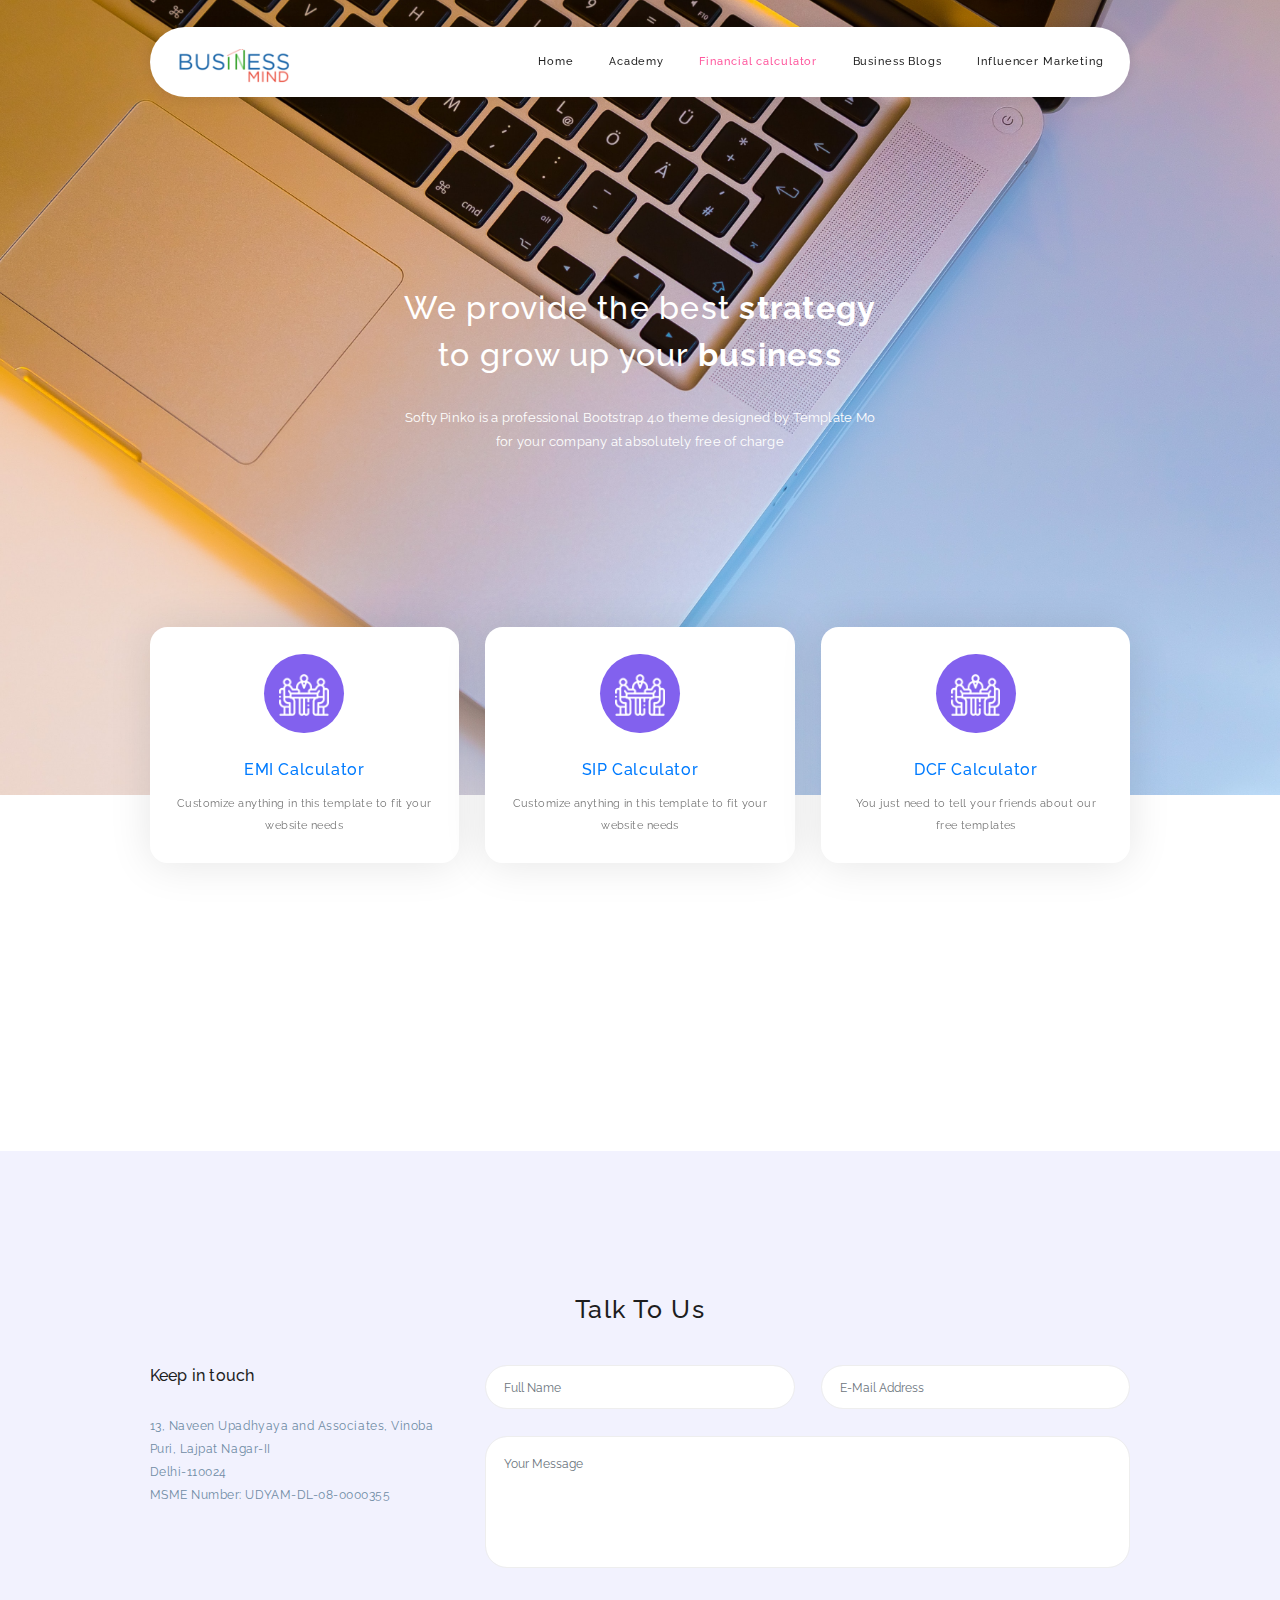
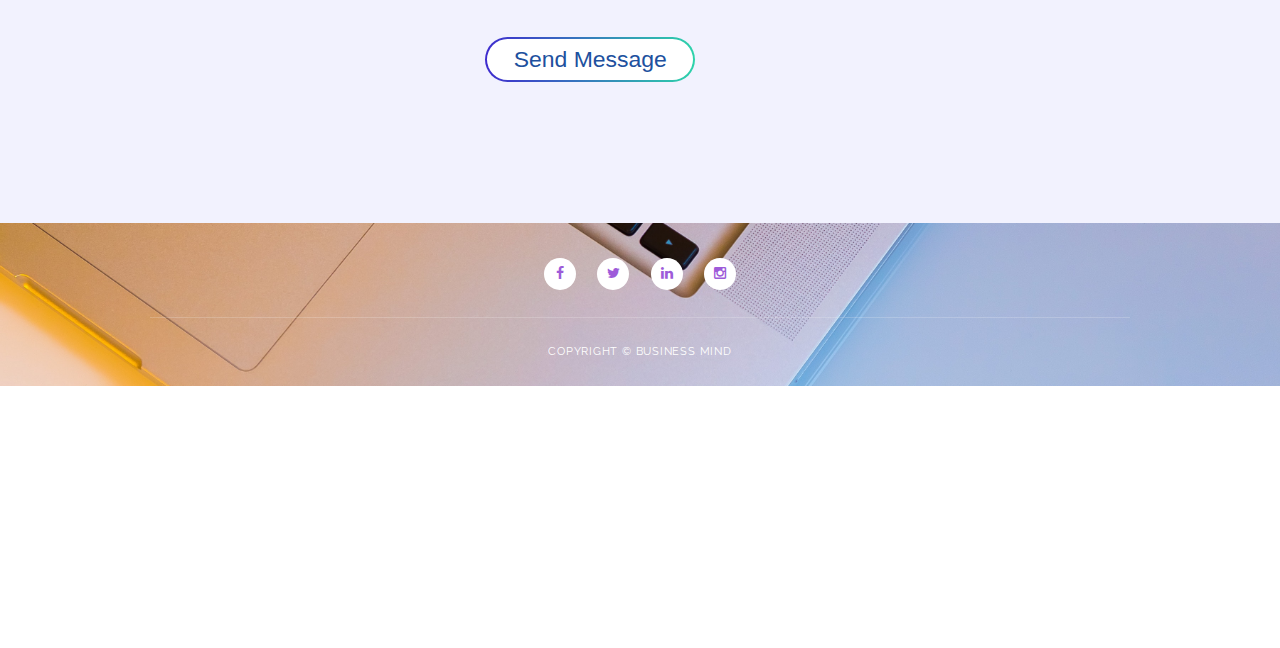
<file: Calculators.html>
<!DOCTYPE html>
<html lang="en">

  <head>

    <meta charset="utf-8">
    <meta name="viewport" content="width=device-width, initial-scale=1, shrink-to-fit=no">
    <meta name="description" content="">
    <meta name="author" content="">
    <link href="https://fonts.googleapis.com/css?family=Raleway:100,300,400,500,700,900" rel="stylesheet">

    <title>Calculators</title>
<!--
SOFTY PINKO
https://templatemo.com/tm-535-softy-pinko
-->

    <!-- Additional CSS Files -->
    <link rel="stylesheet" type="text/css" href="assets/css/bootstrap.min.css">

    <link rel="stylesheet" type="text/css" href="assets/css/font-awesome.css">

    <link rel="stylesheet" href="assets/css/templatemo-softy-pinko.css">

    </head>
    
    <body>
    
    <!-- ***** Preloader Start ***** -->
    <div id="preloader">
        <div class="jumper">
            <div></div>
            <div></div>
            <div></div>
        </div>
    </div>  
    <!-- ***** Preloader End ***** -->
    
    
    <!-- ***** Header Area Start ***** -->
    <header class="header-area header-sticky">
        <div class="container">
            <div class="row">
                <div class="col-12">
                    <nav class="main-nav">
                        <!-- ***** Logo Start ***** -->
                        <a href="#" class="logo">
                            <img src="assets/images/logo.png" alt=""/>
                        </a>
                        <!-- ***** Logo End ***** -->
                        <!-- ***** Menu Start ***** -->
                        <ul class="nav">
                            <li><a href="index.html">Home</a></li>
                            <li><a href="#features">Academy</a></li>
                            <li><a href="Calculators.html" class="active">Financial calculator</a></li>
                            <li><a href="#testimonials">Business Blogs</a></li>
                            <li><a href="#pricing-plans">Influencer Marketing</a></li>
                        </ul>
                        <a class='menu-trigger'>
                            <span>Menu</span>
                        </a>
                        <!-- ***** Menu End ***** -->
                    </nav>
                </div>
            </div>
        </div>
    </header>
    <!-- ***** Header Area End ***** -->

    <!-- ***** Welcome Area Start ***** -->
    <div class="welcome-area" id="welcome">

        <!-- ***** Header Text Start ***** -->
        <div class="header-text">
            <div class="container">
                <div class="row">
                    <div class="offset-xl-3 col-xl-6 offset-lg-2 col-lg-8 col-md-12 col-sm-12">
                        <h1>We provide the best <strong>strategy</strong><br>to grow up your <strong>business</strong></h1>
                        <p>Softy Pinko is a professional Bootstrap 4.0 theme designed by Template Mo 
                        for your company at absolutely free of charge</p>
                    </div>
                </div>
            </div>
        </div>
        <!-- ***** Header Text End ***** -->
    </div>
    <!-- ***** Welcome Area End ***** -->

    <!-- ***** Features Small Start ***** -->
    <section class="section home-feature">
        <div class="container">
            <div class="row">
                <div class="col-lg-12">
                    <div class="row">
                        <!-- ***** Features Small Item Start ***** -->
                        <div class="col-lg-4 col-md-6 col-sm-6 col-12" data-scroll-reveal="enter bottom move 50px over 0.6s after 0.2s">
                            <div class="features-small-item">
                                <div class="blog-text">
                                <div class="icon">
                                    <i><img src="assets/images/featured-item-01.png" alt=""></i>
                                </div>
                                <h5 class="features-title"><a href="Calculator list/EMI Calculator.html">EMI Calculator</a></h5>
                                <p>Customize anything in this template to fit your website needs</p>
                            </div>
                        </div>
                    </div>
                        <!-- ***** Features Small Item End ***** -->

                        <!-- ***** Features Small Item Start ***** -->
                        <div class="col-lg-4 col-md-6 col-sm-6 col-12">
                            <div class="features-small-item">
                                <div class="icon" style="text-align: center;">
                                    <i><img src="assets/images/featured-item-01.png" alt=""></i>
                                </div>
                                <h5 class="features-title"><a href="Calculator list/SIP Calculator.html">SIP Calculator</a></h5>
                                <p>Customize anything in this template to fit your website needs</p>
                            </div>
                        </div>
                        <!-- ***** Features Small Item End ***** -->

                        <!-- ***** Features Small Item Start ***** -->
                        <div class="col-lg-4 col-md-6 col-sm-6 col-12" data-scroll-reveal="enter bottom move 50px over 0.6s after 0.6s">
                            <div class="features-small-item">
                                <div class="icon">
                                    <i><img src="assets/images/featured-item-01.png" alt=""></i>
                                </div>
                                <h5 class="features-title"><a href="Calculator list/DCF Calculator.html">DCF Calculator</a></h5>
                                <p>You just need to tell your friends about our free templates</p>
                            </div>
                        </div>
                        <!-- ***** Features Small Item End ***** -->

                        <!-- ***** Features Small Item Start ***** -->
                        <div class="col-lg-4 col-md-6 col-sm-6 col-12" data-scroll-reveal="enter bottom move 50px over 0.6s after 0.2s">
                            <div class="features-small-item">
                                <div class="icon">
                                    <i><img src="assets/images/featured-item-01.png" alt=""></i>
                                </div>
                                <h5 class="features-title"><a href="Calculator list/Retirement Calculator.html">Retirement Calculator</a></h5>
                                <p>Customize anything in this template to fit your website needs</p>
                            </div>
                        </div>
                        <!-- ***** Features Small Item End ***** -->

                        <!-- ***** Features Small Item Start ***** -->
                        <div class="col-lg-4 col-md-6 col-sm-6 col-12" data-scroll-reveal="enter bottom move 50px over 0.6s after 0.2s">
                            <div class="features-small-item">
                                <div class="icon">
                                    <i><img src="assets/images/featured-item-01.png" alt=""></i>
                                </div>
                                <h5 class="features-title"><a href="Calculator list/Black Scholes Model.html">Black Scholes Model</a></h5>
                                <p>Customize anything in this template to fit your website needs</p>
                            </div>
                        </div>
                        <!-- ***** Features Small Item End ***** -->
                    </div>
                </div>
            </div>
        </div>
    </section>
    <!-- ***** Features Small End ***** --> 


    <!-- ***** Contact Us Start ***** -->
    <section class="section colored" id="contact-us">
        <div class="container">
            <!-- ***** Section Title Start ***** -->
            <div class="row">
                <div class="col-lg-12">
                    <div class="center-heading">
                        <h2 class="section-title">Talk To Us</h2>
                        <br>
                    </div>
                </div>
            </div>
            <!-- ***** Section Title End ***** -->

            <div class="row">
                <!-- ***** Contact Text Start ***** -->
                <div class="col-lg-4 col-md-6 col-sm-12">
                    <h5 class="margin-bottom-30">Keep in touch</h5>
                    <div class="contact-text">
                        <p>13, Naveen Upadhyaya and Associates,
                             Vinoba Puri, Lajpat Nagar-II
                                       <br> Delhi-110024
                            <br> MSME Number: UDYAM-DL-08-0000355
                        </p>
                        
                    </div>
                </div>
                <!-- ***** Contact Text End ***** -->

                <!-- ***** Contact Form Start ***** -->
                <div class="col-lg-8 col-md-6 col-sm-12">
                    <div class="contact-form">
                        <form id="contact" action="" method="get">
                          <div class="row">
                            <div class="col-lg-6 col-md-12 col-sm-12">
                              <fieldset>
                                <input name="name" type="text" class="form-control" id="name" placeholder="Full Name" required="">
                              </fieldset>
                            </div>
                            <div class="col-lg-6 col-md-12 col-sm-12">
                              <fieldset>
                                <input name="email" type="email" class="form-control" id="email" placeholder="E-Mail Address" required="">
                              </fieldset>
                            </div>
                            <div class="col-lg-12">
                              <fieldset>
                                <textarea name="message" rows="6" class="form-control" id="message" placeholder="Your Message" required=""></textarea>
                              </fieldset>
                            </div>
                            <div class="col-lg-12">
                              <fieldset>
                                <button class="site-btn sb-gradients sbg-line mt-5">Send Message</button>
                              </fieldset>
                            </div>
                          </div>
                        </form>
                    </div>
                </div>
                <!-- ***** Contact Form End ***** -->
            </div>
        </div>
    </section>
    <!-- ***** Contact Us End ***** -->
    
    <!-- ***** Footer Start ***** -->
    <footer>
        <div class="container">
            <div class="row">
                <div class="col-lg-12 col-md-12 col-sm-12">
                    <ul class="social">
                        <li><a href="#"><i class="fa fa-facebook"></i></a></li>
                        <li><a href="#"><i class="fa fa-twitter"></i></a></li>
                        <li><a href="#"><i class="fa fa-linkedin"></i></a></li>
                        <li><a href="#"><i class="fa fa-instagram"></i></a></li>
                    </ul>
                </div>
            </div>
            <div class="row">
                <div class="col-lg-12">
                    <p class="copyright">Copyright &copy; Business Mind</p>
                </div>
            </div>
        </div>
    </footer>
    
    <!-- jQuery -->
    <script src="assets/js/jquery-2.1.0.min.js"></script>

    <!-- Bootstrap -->
    <script src="assets/js/popper.js"></script>
    <script src="assets/js/bootstrap.min.js"></script>

    <!-- Plugins -->
    <script src="assets/js/scrollreveal.min.js"></script>
    <script src="assets/js/waypoints.min.js"></script>
    <script src="assets/js/jquery.counterup.min.js"></script>
    <script src="assets/js/imgfix.min.js"></script> 
    
    <!-- Global Init -->
    <script src="assets/js/custom.js"></script>

  </body>
</html>
</file>
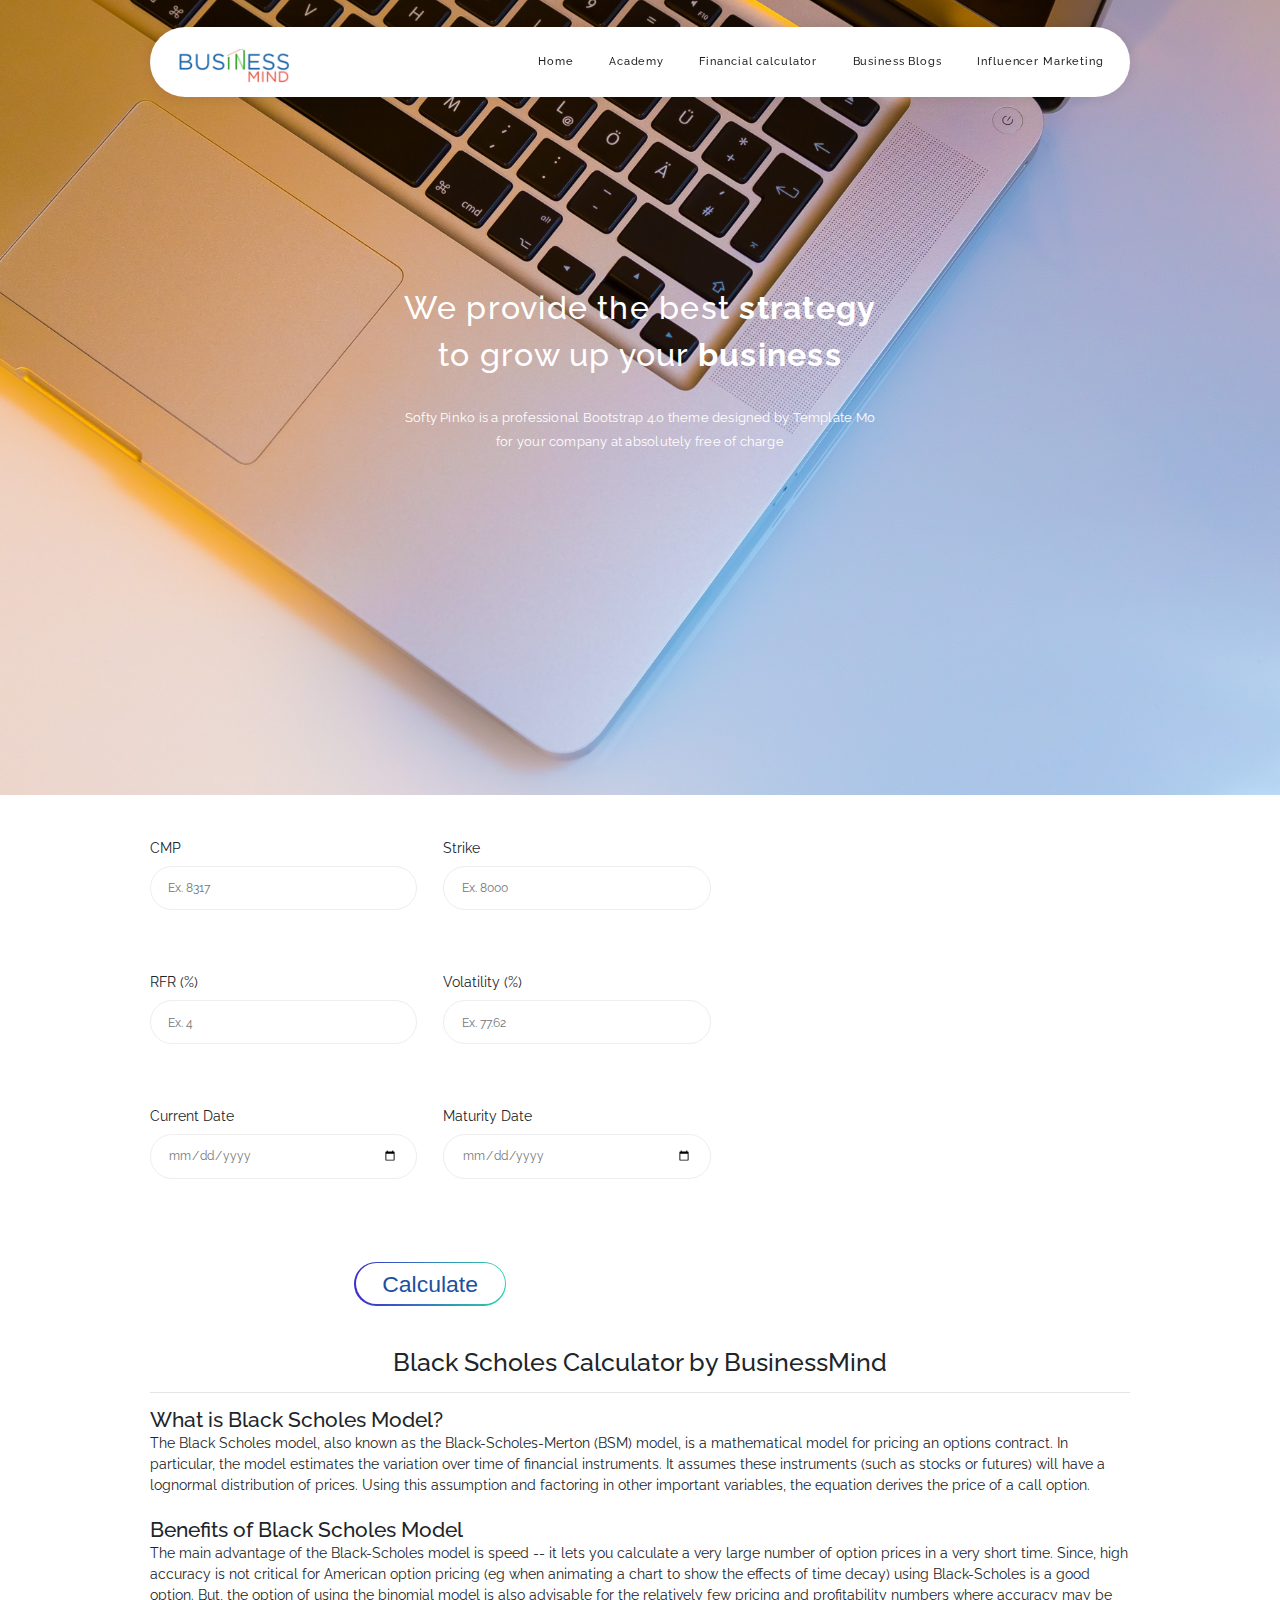
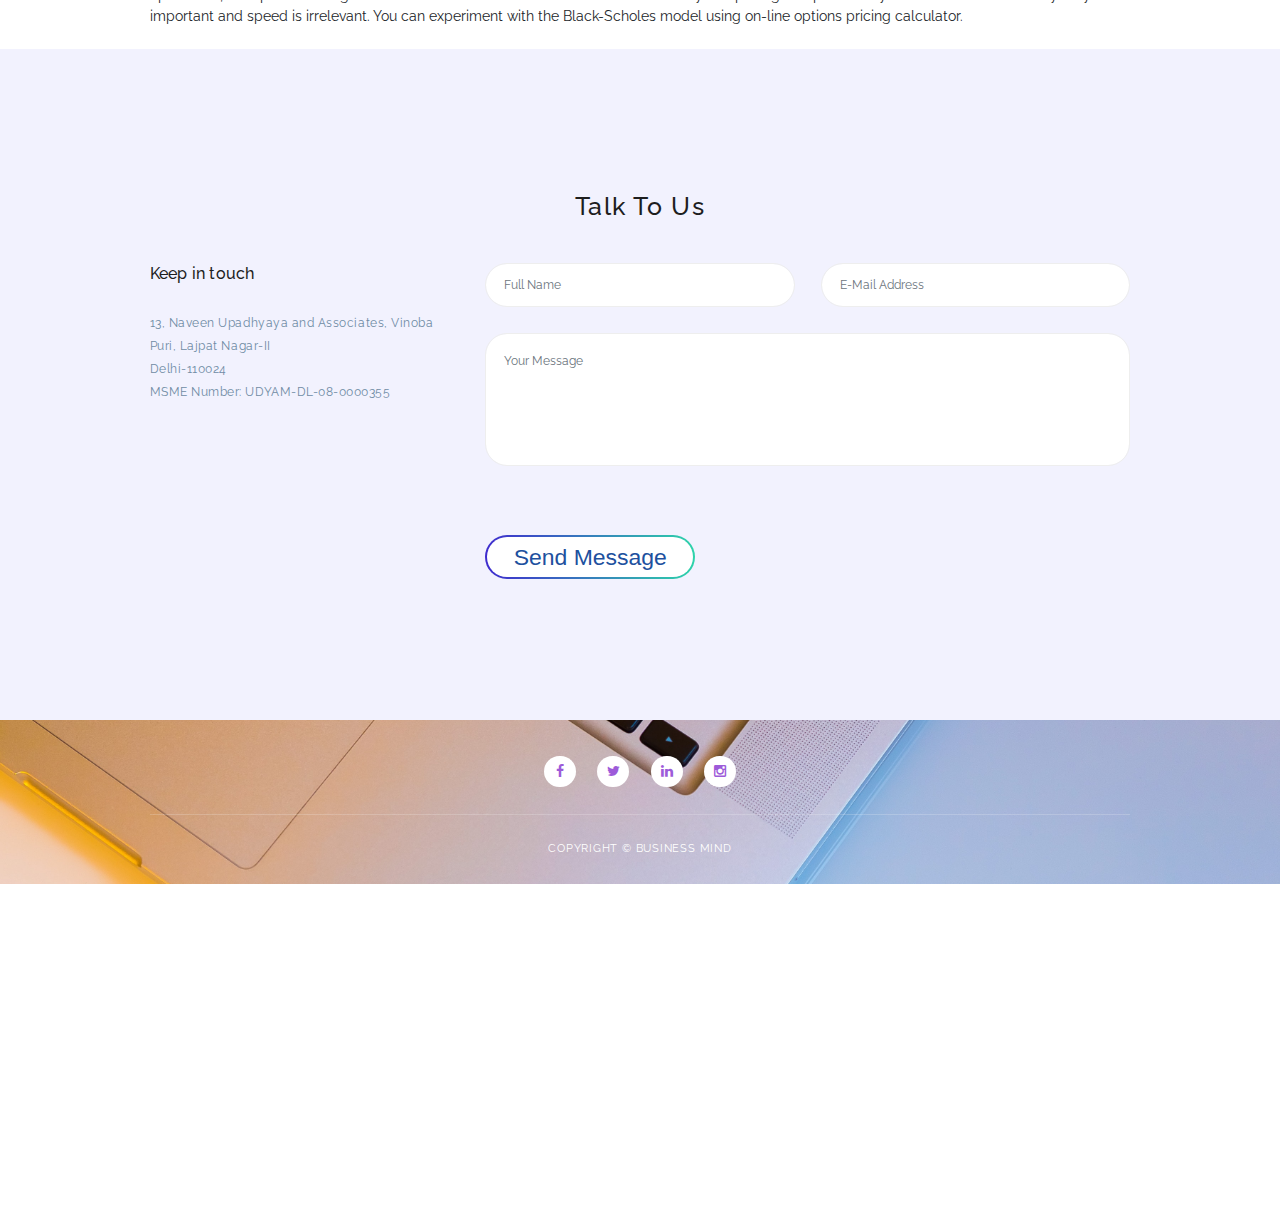
<file: Calculator list/Black Scholes Model.html>
<!DOCTYPE html>
<html lang="en">

  <head>

    <meta charset="utf-8">
    <meta name="viewport" content="width=device-width, initial-scale=1, shrink-to-fit=no">
    <meta name="description" content="">
    <meta name="author" content="">
    <link href="https://fonts.googleapis.com/css?family=Raleway:100,300,400,500,700,900" rel="stylesheet">

    <title>Black Scholes Model</title>
<!--
SOFTY PINKO
https://templatemo.com/tm-535-softy-pinko
-->

    <!-- Additional CSS Files -->
    <link rel="stylesheet" type="text/css" href="assets/css/bootstrap.min.css">

    <link rel="stylesheet" type="text/css" href="assets/css/font-awesome.css">

    <link rel="stylesheet" href="assets/css/templatemo-softy-pinko.css">

    </head>
    
    <body>
    
    <!-- ***** Preloader Start ***** -->
    <div id="preloader">
        <div class="jumper">
            <div></div>
            <div></div>
            <div></div>
        </div>
    </div>  
    <!-- ***** Preloader End ***** -->
    
    
    <!-- ***** Header Area Start ***** -->
    <header class="header-area header-sticky">
        <div class="container">
            <div class="row">
                <div class="col-12">
                    <nav class="main-nav">
                        <!-- ***** Logo Start ***** -->
                        <a href="#" class="logo">
                            <img src="assets/images/logo.png" alt=""/>
                        </a>
                        <!-- ***** Logo End ***** -->
                        <!-- ***** Menu Start ***** -->
                        <ul class="nav">
                            <li><a href="../index.html">Home</a></li>
                            <li><a href="#features">Academy</a></li>
                            <li><a href="../Calculators.html">Financial calculator</a></li>
                            <li><a href="#testimonials">Business Blogs</a></li>
                            <li><a href="#pricing-plans">Influencer Marketing</a></li>
                        </ul>
                        <a class='menu-trigger'>
                            <span>Menu</span>
                        </a>
                        <!-- ***** Menu End ***** -->
                    </nav>
                </div>
            </div>
        </div>
    </header>
    <!-- ***** Header Area End ***** -->
    <!-- ***** Welcome Area Start ***** -->
    <div class="welcome-area" id="welcome">

							

        <!-- ***** Header Text Start ***** -->
        <div class="header-text">
            <div class="container">
                <div class="row">
                    <div class="offset-xl-3 col-xl-6 offset-lg-2 col-lg-8 col-md-12 col-sm-12">
                        <h1>We provide the best <strong>strategy</strong><br>to grow up your <strong>business</strong></h1>
                        <p>Softy Pinko is a professional Bootstrap 4.0 theme designed by Template Mo 
                        for your company at absolutely free of charge</p>
                    </div>
                </div>
            </div>
        </div>
        <!-- ***** Header Text End ***** -->
    </div>
    <!-- ***** Welcome Area End ***** -->

	<!-- Contact section -->
	<br>
    <section class="contact-page spad">
        <div class="container">
            <div class="row">
                <div class="col-lg-7">
                    <form class="contact-form">
                        <div class="row">
                            <div class="col-md-6">
                                <div class="form-group">
                                    <br>
                                    <label>CMP</label>
                                    <input class="check-form" type="text" placeholder="Ex. 8317">
                                </div>
                            </div>

                            <div class="col-md-6">
                                <br>
                                <label>Strike</label>
                                <div class="form-group">
                                    <input type="text" placeholder="Ex. 8000">
                                </div>
                            </div>

                            <div class="col-md-6">
                                <br>
                                <label>RFR (%)</label>
                                <div class="form-group">
                                    <input type="text" placeholder="Ex. 4">
                                </div>
                            </div>

                            <div class="col-md-6">
                                <br>
                                <label>Volatility (%)</label>
                                <div class="form-group">
                                    <input type="text" placeholder="Ex. 77.62">
                                </div>
                            </div>
                            <div class="col-md-6">
                                <div class="form-group">
                                    <br>
                                    <label>Current Date</label>
                                    <input type="date">
                                </div>
                            </div>

                            <div class="col-md-6">
                                <div class="form-group">
                                    <br>
                                    <label>Maturity Date</label>
                                    <input type="date">
                                </div>
                            </div>

                            

 
                            <div class="col-md-12 text-center">
                                
                                <button class="site-btn sb-gradients sbg-line mt-5">Calculate</button>
                            </div>  
                            
                        </div>
                    </form>
                </div>
        </div>
    </section>

    <!-- Contact section end -->
    <br>
    <br>
    <section>
        <div class="container">
            <div class="row">
                <div class="col-md-12">
                    <h3 class="text-center">Black Scholes Calculator by BusinessMind</h3>
                    <hr>
                    <h4>What is Black Scholes Model?</h4>
                    <p>
                        The Black Scholes model, also known as the Black-Scholes-Merton (BSM) model, is a mathematical model for pricing an options contract. In particular, the model estimates the variation over time of financial instruments. It assumes these instruments (such as stocks or futures) will have a lognormal distribution of prices. Using this assumption and factoring in other important variables, the equation derives the price of a call option.
                    </p>
                     <br>
                    <h4>Benefits of Black Scholes Model</h4>
                    
                    <p>
                        The main advantage of the Black-Scholes model is speed -- it lets you calculate a very large number of option prices in a very short time. Since, high accuracy is not critical for American option pricing (eg when animating a chart to show the effects of time decay) using Black-Scholes is a good option. But, the option of using the binomial model is also advisable for the relatively few pricing and profitability numbers where accuracy may be important and speed is irrelevant. You can experiment with the Black-Scholes model using on-line options pricing calculator.
                    </p>

                    

                </div>
            </div>
        </div>
    </section>



    <!-- ***** Contact Us Start ***** -->
    <br>
    <section class="section colored" id="contact-us">
        <div class="container">
            <!-- ***** Section Title Start ***** -->
            <div class="row">
                <div class="col-lg-12">
                    <div class="center-heading">
                        <h2 class="section-title">Talk To Us</h2>
                        <br>
                    </div>
                </div>
            </div>
            <!-- ***** Section Title End ***** -->

            <div class="row">
                <!-- ***** Contact Text Start ***** -->
                <div class="col-lg-4 col-md-6 col-sm-12">
                    <h5 class="margin-bottom-30">Keep in touch</h5>
                    <div class="contact-text">
                        <p>13, Naveen Upadhyaya and Associates,
                             Vinoba Puri, Lajpat Nagar-II
                                       <br> Delhi-110024
                            <br> MSME Number: UDYAM-DL-08-0000355
                        </p>
                    </div>
                </div>
                <!-- ***** Contact Text End ***** -->

                <!-- ***** Contact Form Start ***** -->
                <div class="col-lg-8 col-md-6 col-sm-12">
                    <div class="contact-form">
                        <form id="contact" action="" method="get">
                          <div class="row">
                            <div class="col-lg-6 col-md-12 col-sm-12">
                              <fieldset>
                                <input name="name" type="text" class="form-control" id="name" placeholder="Full Name" required="">
                              </fieldset>
                            </div>
                            <div class="col-lg-6 col-md-12 col-sm-12">
                              <fieldset>
                                <input name="email" type="email" class="form-control" id="email" placeholder="E-Mail Address" required="">
                              </fieldset>
                            </div>
                            <div class="col-lg-12">
                              <fieldset>
                                <textarea name="message" rows="6" class="form-control" id="message" placeholder="Your Message" required=""></textarea>
                              </fieldset>
                            </div>
                            <div class="col-lg-12">
                              <fieldset>
                               <button class="site-btn sb-gradients sbg-line mt-5">Send Message</button>
                              </fieldset>
                            </div>
                          </div>
                        </form>
                    </div>
                </div>
                <!-- ***** Contact Form End ***** -->
            </div>
        </div>
    </section>
    <!-- ***** Contact Us End ***** -->
    
    <!-- ***** Footer Start ***** -->
    <footer>
        <div class="container">
            <div class="row">
                <div class="col-lg-12 col-md-12 col-sm-12">
                    <ul class="social">
                        <li><a href="#"><i class="fa fa-facebook"></i></a></li>
                        <li><a href="#"><i class="fa fa-twitter"></i></a></li>
                        <li><a href="#"><i class="fa fa-linkedin"></i></a></li>
                        <li><a href="#"><i class="fa fa-instagram"></i></a></li>
                    </ul>
                </div>
            </div>
            <div class="row">
                <div class="col-lg-12">
                    <p class="copyright">Copyright &copy; Business Mind</p>
                </div>
            </div>
        </div>
    </footer>
    
    <!-- jQuery -->
    <script src="assets/js/jquery-2.1.0.min.js"></script>

    <!-- Bootstrap -->
    <script src="assets/js/popper.js"></script>
    <script src="assets/js/bootstrap.min.js"></script>

    <!-- Plugins -->
    <script src="assets/js/scrollreveal.min.js"></script>
    <script src="assets/js/waypoints.min.js"></script>
    <script src="assets/js/jquery.counterup.min.js"></script>
    <script src="assets/js/imgfix.min.js"></script> 
    
    <!-- Global Init -->
    <script src="assets/js/custom.js"></script>

  </body>
</html>
</file>
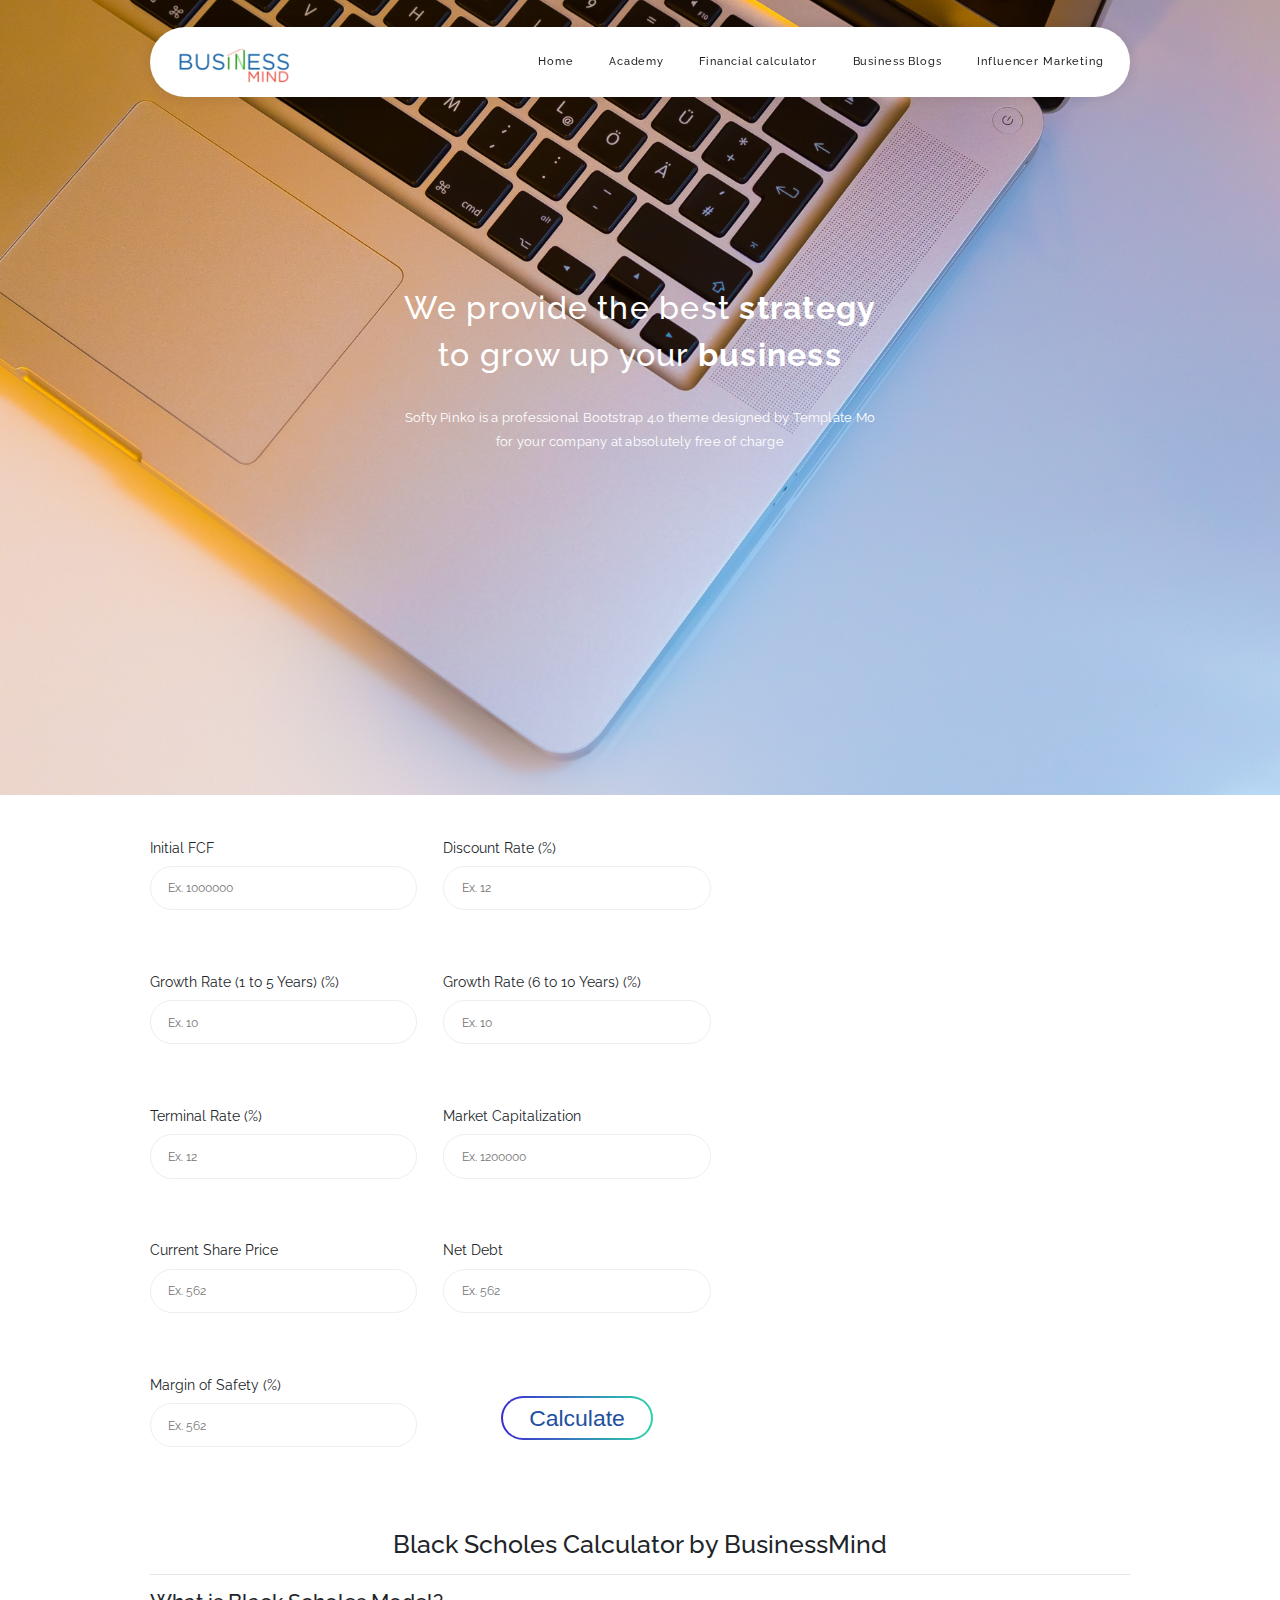
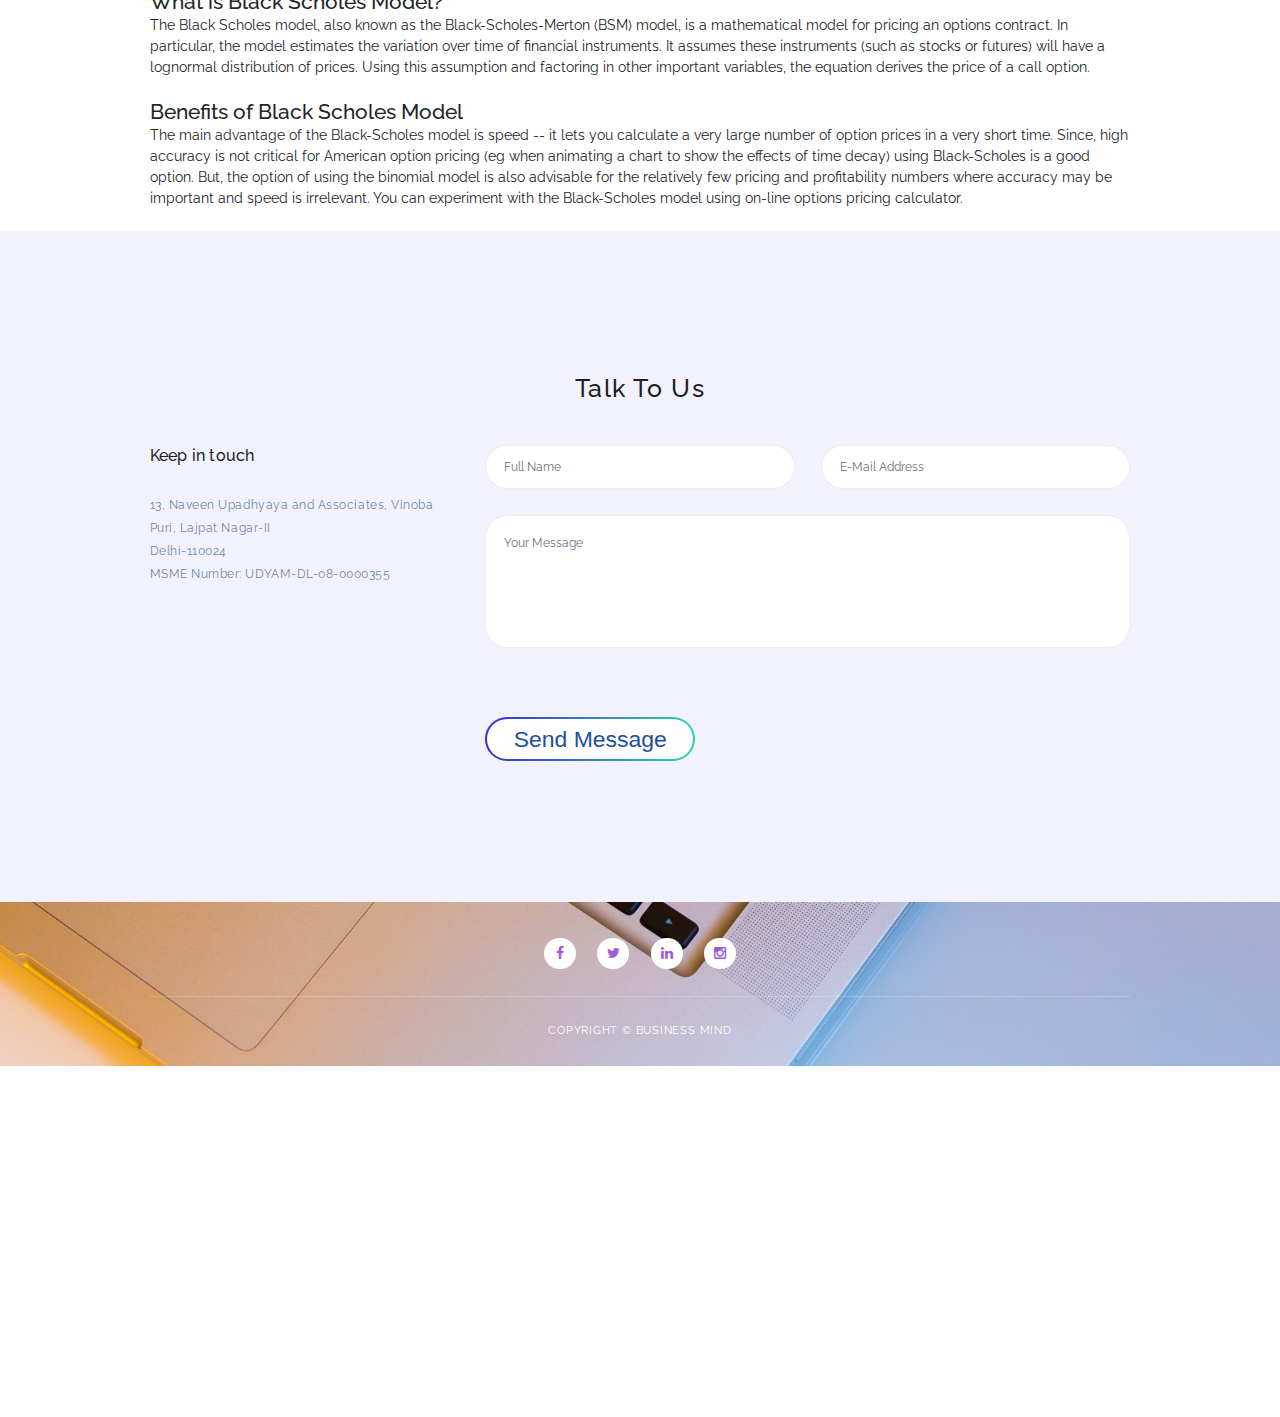
<file: Calculator list/DCF Calculator.html>
<!DOCTYPE html>
<html lang="en">

  <head>

    <meta charset="utf-8">
    <meta name="viewport" content="width=device-width, initial-scale=1, shrink-to-fit=no">
    <meta name="description" content="">
    <meta name="author" content="">
    <link href="https://fonts.googleapis.com/css?family=Raleway:100,300,400,500,700,900" rel="stylesheet">

    <title>DCF Calculator</title>
<!--
SOFTY PINKO
https://templatemo.com/tm-535-softy-pinko
-->

    <!-- Additional CSS Files -->
    <link rel="stylesheet" type="text/css" href="assets/css/bootstrap.min.css">

    <link rel="stylesheet" type="text/css" href="assets/css/font-awesome.css">

    <link rel="stylesheet" href="assets/css/templatemo-softy-pinko.css">

    </head>
    
    <body>
    
    <!-- ***** Preloader Start ***** -->
    <div id="preloader">
        <div class="jumper">
            <div></div>
            <div></div>
            <div></div>
        </div>
    </div>  
    <!-- ***** Preloader End ***** -->
    
    
    <!-- ***** Header Area Start ***** -->
    <header class="header-area header-sticky">
        <div class="container">
            <div class="row">
                <div class="col-12">
                    <nav class="main-nav">
                        <!-- ***** Logo Start ***** -->
                        <a href="#" class="logo">
                            <img src="assets/images/logo.png" alt=""/>
                        </a>
                        <!-- ***** Logo End ***** -->
                        <!-- ***** Menu Start ***** -->
                        <ul class="nav">
                            <li><a href="../index.html">Home</a></li>
                            <li><a href="#features">Academy</a></li>
                            <li><a href="../Calculators.html">Financial calculator</a></li>
                            <li><a href="#testimonials">Business Blogs</a></li>
                            <li><a href="#pricing-plans">Influencer Marketing</a></li>
                        </ul>
                        <a class='menu-trigger'>
                            <span>Menu</span>
                        </a>
                        <!-- ***** Menu End ***** -->
                    </nav>
                </div>
            </div>
        </div>
    </header>
    <!-- ***** Header Area End ***** -->
    <!-- ***** Welcome Area Start ***** -->
    <div class="welcome-area" id="welcome">

							

        <!-- ***** Header Text Start ***** -->
        <div class="header-text">
            <div class="container">
                <div class="row">
                    <div class="offset-xl-3 col-xl-6 offset-lg-2 col-lg-8 col-md-12 col-sm-12">
                        <h1>We provide the best <strong>strategy</strong><br>to grow up your <strong>business</strong></h1>
                        <p>Softy Pinko is a professional Bootstrap 4.0 theme designed by Template Mo 
                        for your company at absolutely free of charge</p>
                    </div>
                </div>
            </div>
        </div>
        <!-- ***** Header Text End ***** -->
    </div>
    <!-- ***** Welcome Area End ***** -->

	<!-- Contact section -->
	<br>
    <section class="contact-page spad">
        <div class="container">
            <div class="row">
                <div class="col-lg-7">
                    <form class="contact-form">
                        <div class="row">
                            <div class="col-md-6">
                                <div class="form-group">
                                    <br>
                                    <label>Initial FCF </label>
                                    <input class="check-form" type="text" placeholder="Ex. 1000000">
                                </div>
                            </div>

                            <div class="col-md-6">
                                <br>
                                <label>Discount Rate (%)</label>
                                <div class="form-group">
                                    <input type="text" placeholder="Ex. 12">
                                </div>
                            </div>

                            <div class="col-md-6">
                                <br>
                                <label>Growth Rate (1 to 5 Years) (%)</label>
                                <div class="form-group">
                                    <input type="text" placeholder="Ex. 10">
                                </div>
                            </div>

                            <div class="col-md-6">
                                <br>
                                <label>Growth Rate (6 to 10 Years) (%)</label>
                                <div class="form-group">
                                    <input type="text" placeholder="Ex. 10">
                                </div>
                            </div>

                            <div class="col-md-6">
                                <br>
                                <label>Terminal Rate (%)</label>
                                <div class="form-group">
                                    <input type="text" placeholder="Ex. 12">
                                </div>
                            </div>
                            <div class="col-md-6">
                                <br>
                                <label>Market Capitalization</label>
                                <div class="form-group">
                                    <input type="text" placeholder="Ex. 1200000">
                                </div>
                            </div>

                            <div class="col-md-6">
                                <br>
                                <label>Current Share Price</label>
                                <div class="form-group">
                                    <input type="text" placeholder="Ex. 562">
                                </div>
                            </div>

                            <div class="col-md-6">
                                <br>
                                <label>Net Debt</label>
                                <div class="form-group">
                                    <input type="text" placeholder="Ex. 562">
                                </div>
                            </div>

                            <div class="col-md-6">
                                <br>
                                <label>Margin of Safety (%)</label>
                                <div class="form-group">
                                    <input type="text" placeholder="Ex. 562">
                                </div>
                            </div>
                            <div class="col-md-6 text-center"> 
                                <button class="site-btn sb-gradients sbg-line mt-5">Calculate</button>
                            </div>  
                            
                        </div>
                    </form>
                </div>     
        </div>
    </section>
    <!-- Contact section end -->
    <br>
    <br>
    <section>
        <div class="container">
            <div class="row">
                <div class="col-md-12">
                    <h3 class="text-center">Black Scholes Calculator by BusinessMind</h3>
                    <hr>
                    <h4>What is Black Scholes Model?</h4>
                    <p>
                        The Black Scholes model, also known as the Black-Scholes-Merton (BSM) model, is a mathematical model for pricing an options contract. In particular, the model estimates the variation over time of financial instruments. It assumes these instruments (such as stocks or futures) will have a lognormal distribution of prices. Using this assumption and factoring in other important variables, the equation derives the price of a call option.
                    </p>
                     <br>
                    <h4>Benefits of Black Scholes Model</h4>
                    
                    <p>
                        The main advantage of the Black-Scholes model is speed -- it lets you calculate a very large number of option prices in a very short time. Since, high accuracy is not critical for American option pricing (eg when animating a chart to show the effects of time decay) using Black-Scholes is a good option. But, the option of using the binomial model is also advisable for the relatively few pricing and profitability numbers where accuracy may be important and speed is irrelevant. You can experiment with the Black-Scholes model using on-line options pricing calculator.
                    </p>

                    

                </div>
            </div>
        </div>
    </section>



    <!-- ***** Contact Us Start ***** -->
    <br>
    <section class="section colored" id="contact-us">
        <div class="container">
            <!-- ***** Section Title Start ***** -->
            <div class="row">
                <div class="col-lg-12">
                    <div class="center-heading">
                        <h2 class="section-title">Talk To Us</h2>
                        <br>
                    </div>
                </div>
            </div>
            <!-- ***** Section Title End ***** -->

            <div class="row">
                <!-- ***** Contact Text Start ***** -->
                <div class="col-lg-4 col-md-6 col-sm-12">
                    <h5 class="margin-bottom-30">Keep in touch</h5>
                    <div class="contact-text">
                        <p>13, Naveen Upadhyaya and Associates,
                             Vinoba Puri, Lajpat Nagar-II
                                       <br> Delhi-110024
                            <br> MSME Number: UDYAM-DL-08-0000355
                        </p>
                    </div>
                </div>
                <!-- ***** Contact Text End ***** -->

                <!-- ***** Contact Form Start ***** -->
                <div class="col-lg-8 col-md-6 col-sm-12">
                    <div class="contact-form">
                        <form id="contact" action="" method="get">
                          <div class="row">
                            <div class="col-lg-6 col-md-12 col-sm-12">
                              <fieldset>
                                <input name="name" type="text" class="form-control" id="name" placeholder="Full Name" required="">
                              </fieldset>
                            </div>
                            <div class="col-lg-6 col-md-12 col-sm-12">
                              <fieldset>
                                <input name="email" type="email" class="form-control" id="email" placeholder="E-Mail Address" required="">
                              </fieldset>
                            </div>
                            <div class="col-lg-12">
                              <fieldset>
                                <textarea name="message" rows="6" class="form-control" id="message" placeholder="Your Message" required=""></textarea>
                              </fieldset>
                            </div>
                            <div class="col-lg-12">
                              <fieldset>
                                <button class="site-btn sb-gradients sbg-line mt-5">Send Message</button>
                              </fieldset>
                            </div>
                          </div>
                        </form>
                    </div>
                </div>
                <!-- ***** Contact Form End ***** -->
            </div>
        </div>
    </section>
    <!-- ***** Contact Us End ***** -->
    
    <!-- ***** Footer Start ***** -->
    <footer>
        <div class="container">
            <div class="row">
                <div class="col-lg-12 col-md-12 col-sm-12">
                    <ul class="social">
                        <li><a href="#"><i class="fa fa-facebook"></i></a></li>
                        <li><a href="#"><i class="fa fa-twitter"></i></a></li>
                        <li><a href="#"><i class="fa fa-linkedin"></i></a></li>
                        <li><a href="#"><i class="fa fa-instagram"></i></a></li>
                    </ul>
                </div>
            </div>
            <div class="row">
                <div class="col-lg-12">
                    <p class="copyright">Copyright &copy; Business Mind</p>
                </div>
            </div>
        </div>
    </footer>
    
    <!-- jQuery -->
    <script src="assets/js/jquery-2.1.0.min.js"></script>

    <!-- Bootstrap -->
    <script src="assets/js/popper.js"></script>
    <script src="assets/js/bootstrap.min.js"></script>

    <!-- Plugins -->
    <script src="assets/js/scrollreveal.min.js"></script>
    <script src="assets/js/waypoints.min.js"></script>
    <script src="assets/js/jquery.counterup.min.js"></script>
    <script src="assets/js/imgfix.min.js"></script> 
    
    <!-- Global Init -->
    <script src="assets/js/custom.js"></script>

  </body>
</html>
</file>
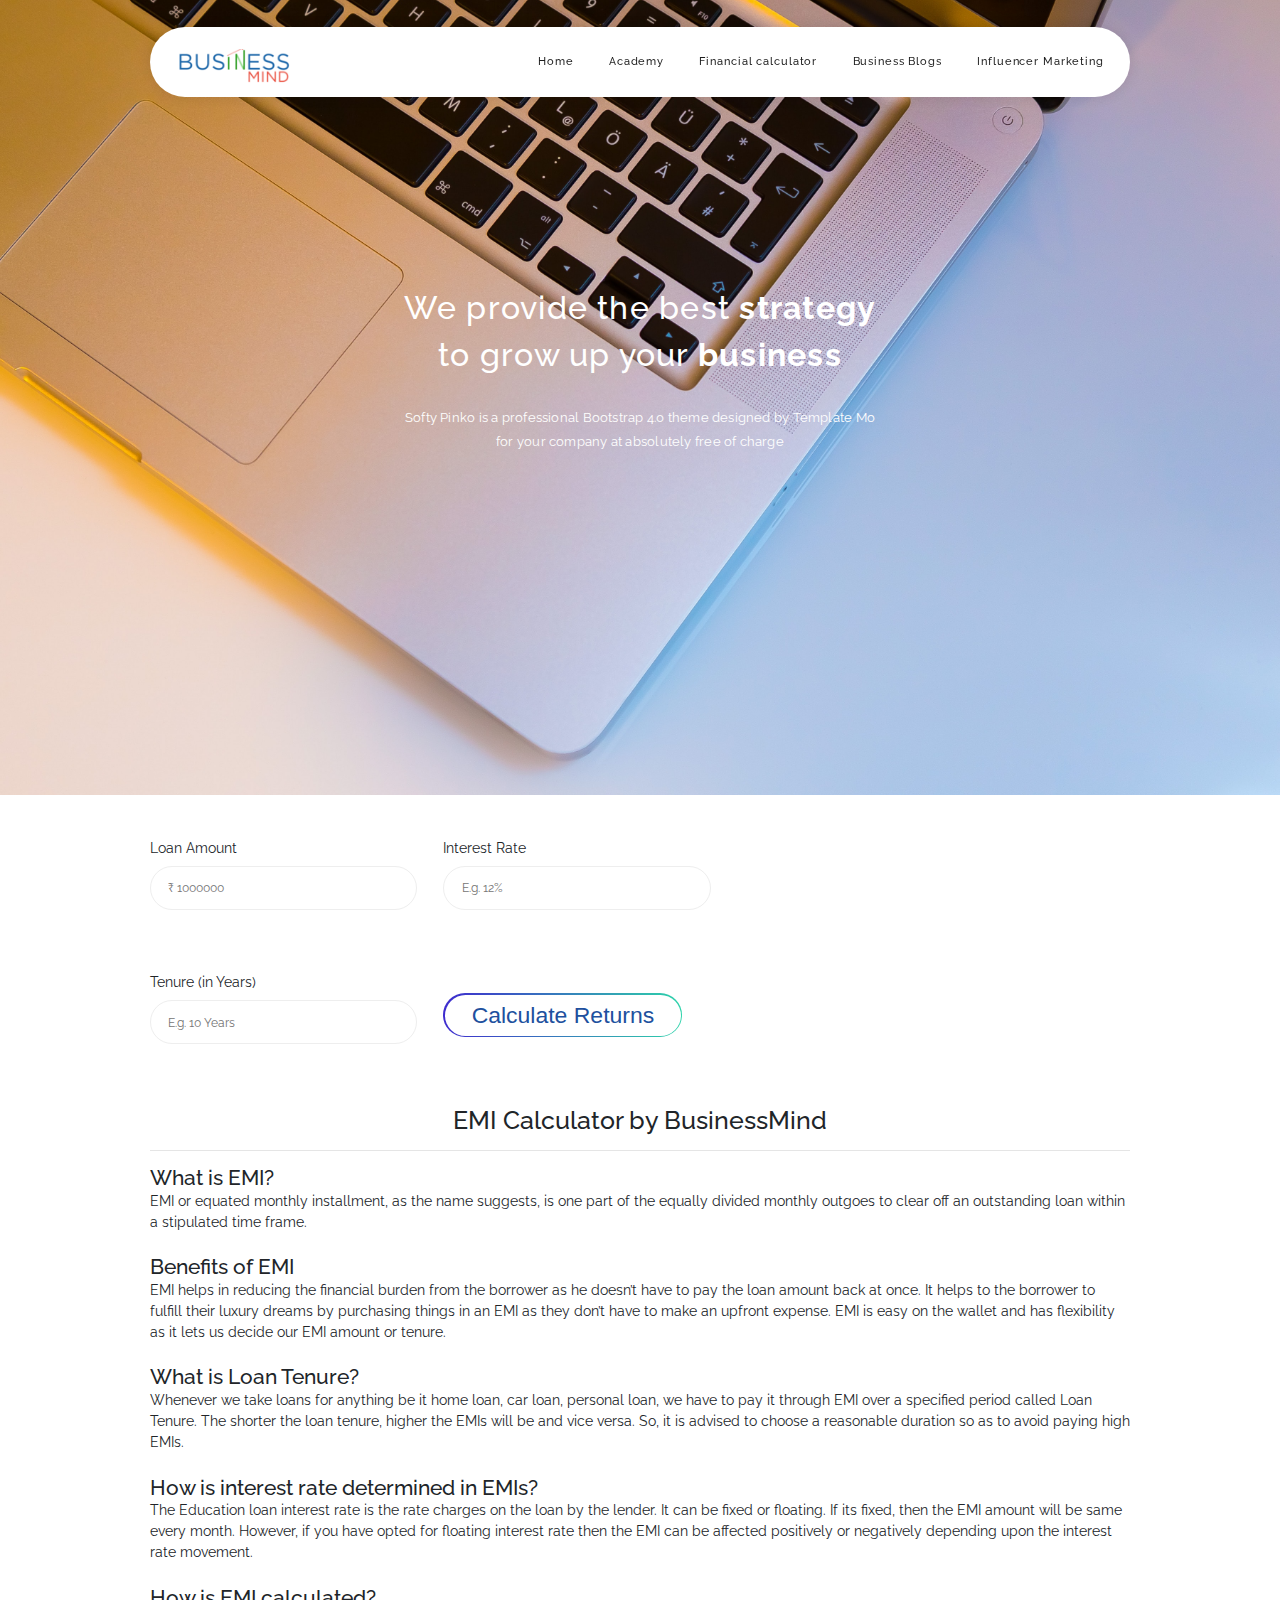
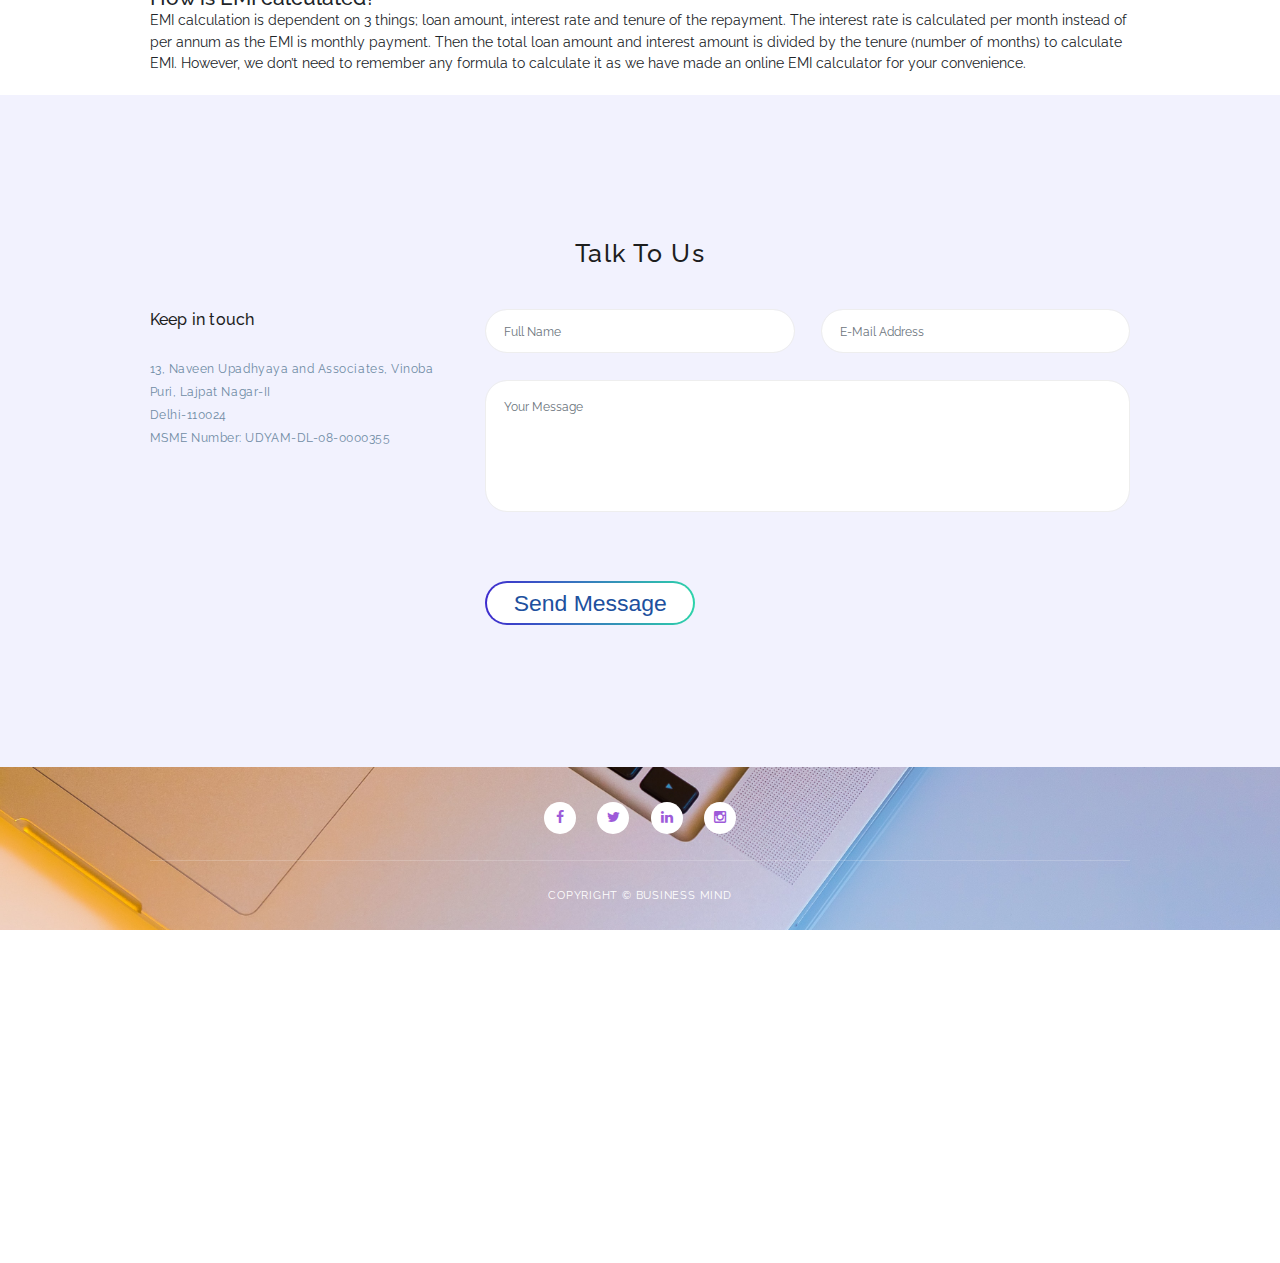
<file: Calculator list/EMI Calculator.html>
<!DOCTYPE html>
<html lang="en">

  <head>

    <meta charset="utf-8">
    <meta name="viewport" content="width=device-width, initial-scale=1, shrink-to-fit=no">
    <meta name="description" content="">
    <meta name="author" content="">
    <link href="https://fonts.googleapis.com/css?family=Raleway:100,300,400,500,700,900" rel="stylesheet">

    <title>EMI Calculator</title>
<!--
SOFTY PINKO
https://templatemo.com/tm-535-softy-pinko
-->

    <!-- Additional CSS Files -->
    <link rel="stylesheet" type="text/css" href="assets/css/bootstrap.min.css">

    <link rel="stylesheet" type="text/css" href="assets/css/font-awesome.css">

    <link rel="stylesheet" href="assets/css/templatemo-softy-pinko.css">

    </head>
    
    <body>
    
    <!-- ***** Preloader Start ***** -->
    <div id="preloader">
        <div class="jumper">
            <div></div>
            <div></div>
            <div></div>
        </div>
    </div>  
    <!-- ***** Preloader End ***** -->
    
    
    <!-- ***** Header Area Start ***** -->
    <header class="header-area header-sticky">
        <div class="container">
            <div class="row">
                <div class="col-12">
                    <nav class="main-nav">
                        <!-- ***** Logo Start ***** -->
                        <a href="#" class="logo">
                            <img src="assets/images/logo.png" alt=""/>
                        </a>
                        <!-- ***** Logo End ***** -->
                        <!-- ***** Menu Start ***** -->
                        <ul class="nav">
                            <li><a href="../index.html">Home</a></li>
                            <li><a href="#features">Academy</a></li>
                            <li><a href="../Calculators.html">Financial calculator</a></li>
                            <li><a href="#testimonials">Business Blogs</a></li>
                            <li><a href="#pricing-plans">Influencer Marketing</a></li>
                        </ul>
                        <a class='menu-trigger'>
                            <span>Menu</span>
                        </a>
                        <!-- ***** Menu End ***** -->
                    </nav>
                </div>
            </div>
        </div>
    </header>
    <!-- ***** Header Area End ***** -->
    <!-- ***** Welcome Area Start ***** -->
    <div class="welcome-area" id="welcome">

							

        <!-- ***** Header Text Start ***** -->
        <div class="header-text">
            <div class="container">
                <div class="row">
                    <div class="offset-xl-3 col-xl-6 offset-lg-2 col-lg-8 col-md-12 col-sm-12">
                        <h1>We provide the best <strong>strategy</strong><br>to grow up your <strong>business</strong></h1>
                        <p>Softy Pinko is a professional Bootstrap 4.0 theme designed by Template Mo 
                        for your company at absolutely free of charge</p>
                    </div>
                </div>
            </div>
        </div>
        <!-- ***** Header Text End ***** -->
    </div>
    <!-- ***** Welcome Area End ***** -->

	<!-- Contact section -->
	<br>
	<section class="contact-page spad">
		<div class="container">
			<div class="row">
				<div class="col-lg-7">
					<form class="contact-form">
						<div class="row">
							


							<div class="col-md-6">
								<br>
								<label>Loan Amount</label>
								<div class="form-group">
									<input type="text" placeholder="₹ 1000000" required>
								</div>
							</div>

							<div class="col-md-6">
								<br>
								<label>Interest Rate</label>
								<div class="form-group">
									<input type="text" placeholder="E.g. 12%" required>
									<span><i class="ti-check"></i></span>
								</div>
							</div>
							<div class="col-md-6">
								<div class="form-group">
									<br>
									<label>Tenure (in Years)</label>
									<input class="check-form" type="text" placeholder="E.g. 10 Years" required>
									<span><i class="ti-check"></i></span>
								</div>
							</div>
							<div class="col-md-6">
								
								<button class="site-btn sb-gradients sbg-line mt-5">Calculate Returns</button>
							</div>	
							
						</div>
					</form>
				</div>
			</div>
		</div>
	</section>
	<!-- Contact section end -->
	<br>
	<section>
		<div class="container">
			<div class="row">
				<div class="col-md-12">
					<h3 class="text-center">EMI Calculator by BusinessMind</h3>
					<hr>
					<h4>What is EMI?</h4>
					<p>
						EMI or equated monthly installment, as the name suggests, is one part of the equally divided monthly outgoes to clear off an outstanding loan within a stipulated time frame.
					</p>
                     <br>
					<h4>Benefits of EMI</h4>
					<p>
						EMI helps in reducing the financial burden from the borrower as he doesn’t have to pay the loan amount back at once. It helps to the borrower to fulfill their luxury dreams by purchasing things in an EMI as they don’t have to make an upfront expense. EMI is easy on the wallet and has flexibility as it lets us decide our EMI amount or tenure.
					</p>
                    <br>
					<h4>What is Loan Tenure?</h4>
					<p>
						Whenever we take loans for anything be it home loan, car loan, personal loan, we have to pay it through EMI over a specified period called Loan Tenure. The shorter the loan tenure, higher the EMIs will be and vice versa. So, it is advised to choose a reasonable duration so as to avoid paying high EMIs.
					</p>
                     <br>
					<h4>How is interest rate determined in EMIs?</h4>
					<p>
						The Education loan interest rate is the rate charges on the loan by the lender. It can be fixed or floating. If its fixed, then the EMI amount will be same every month. However, if you have opted for floating interest rate then the EMI can be affected positively or negatively depending upon the interest rate movement.
					</p>
                     <br>
					<h4>How is EMI calculated?</h4>
					<p>
						EMI calculation is dependent on 3 things; loan amount, interest rate and tenure of the repayment. The interest rate is calculated per month instead of per annum as the EMI is monthly payment. Then the total loan amount and interest amount is divided by the tenure (number of months) to calculate EMI. However, we don’t need to remember any formula to calculate it as we have made an online EMI calculator for your convenience.
					</p>

				</div>
			</div>
		</div>
	</section>



    <!-- ***** Contact Us Start ***** -->
    <br>
    <section class="section colored" id="contact-us">
        <div class="container">
            <!-- ***** Section Title Start ***** -->
            <div class="row">
                <div class="col-lg-12">
                    <div class="center-heading">
                        <h2 class="section-title">Talk To Us</h2>
                        <br>
                    </div>
                </div>
            </div>
            <!-- ***** Section Title End ***** -->

            <div class="row">
                <!-- ***** Contact Text Start ***** -->
                <div class="col-lg-4 col-md-6 col-sm-12">
                    <h5 class="margin-bottom-30">Keep in touch</h5>
                    <div class="contact-text">
                        <p>13, Naveen Upadhyaya and Associates,
                             Vinoba Puri, Lajpat Nagar-II
                                       <br> Delhi-110024
                            <br> MSME Number: UDYAM-DL-08-0000355
                        </p>
                    </div>
                </div>
                <!-- ***** Contact Text End ***** -->

                <!-- ***** Contact Form Start ***** -->
                <div class="col-lg-8 col-md-6 col-sm-12">
                    <div class="contact-form">
                        <form id="contact" action="" method="get">
                          <div class="row">
                            <div class="col-lg-6 col-md-12 col-sm-12">
                              <fieldset>
                                <input name="name" type="text" class="form-control" id="name" placeholder="Full Name" required="">
                              </fieldset>
                            </div>
                            <div class="col-lg-6 col-md-12 col-sm-12">
                              <fieldset>
                                <input name="email" type="email" class="form-control" id="email" placeholder="E-Mail Address" required="">
                              </fieldset>
                            </div>
                            <div class="col-lg-12">
                              <fieldset>
                                <textarea name="message" rows="6" class="form-control" id="message" placeholder="Your Message" required=""></textarea>
                              </fieldset>
                            </div>
                            <div class="col-lg-12">
                              <fieldset>
                               <button class="site-btn sb-gradients sbg-line mt-5">Send Message</button>
                              </fieldset>
                            </div>
                          </div>
                        </form>
                    </div>
                </div>
                <!-- ***** Contact Form End ***** -->
            </div>
        </div>
    </section>
    <!-- ***** Contact Us End ***** -->
    
    <!-- ***** Footer Start ***** -->
    <footer>
        <div class="container">
            <div class="row">
                <div class="col-lg-12 col-md-12 col-sm-12">
                    <ul class="social">
                        <li><a href="#"><i class="fa fa-facebook"></i></a></li>
                        <li><a href="#"><i class="fa fa-twitter"></i></a></li>
                        <li><a href="#"><i class="fa fa-linkedin"></i></a></li>
                        <li><a href="#"><i class="fa fa-instagram"></i></a></li>
                    </ul>
                </div>
            </div>
            <div class="row">
                <div class="col-lg-12">
                    <p class="copyright">Copyright &copy; Business Mind</p>
                </div>
            </div>
        </div>
    </footer>
    
    <!-- jQuery -->
    <script src="assets/js/jquery-2.1.0.min.js"></script>

    <!-- Bootstrap -->
    <script src="assets/js/popper.js"></script>
    <script src="assets/js/bootstrap.min.js"></script>

    <!-- Plugins -->
    <script src="assets/js/scrollreveal.min.js"></script>
    <script src="assets/js/waypoints.min.js"></script>
    <script src="assets/js/jquery.counterup.min.js"></script>
    <script src="assets/js/imgfix.min.js"></script> 
    
    <!-- Global Init -->
    <script src="assets/js/custom.js"></script>

  </body>
</html>
</file>
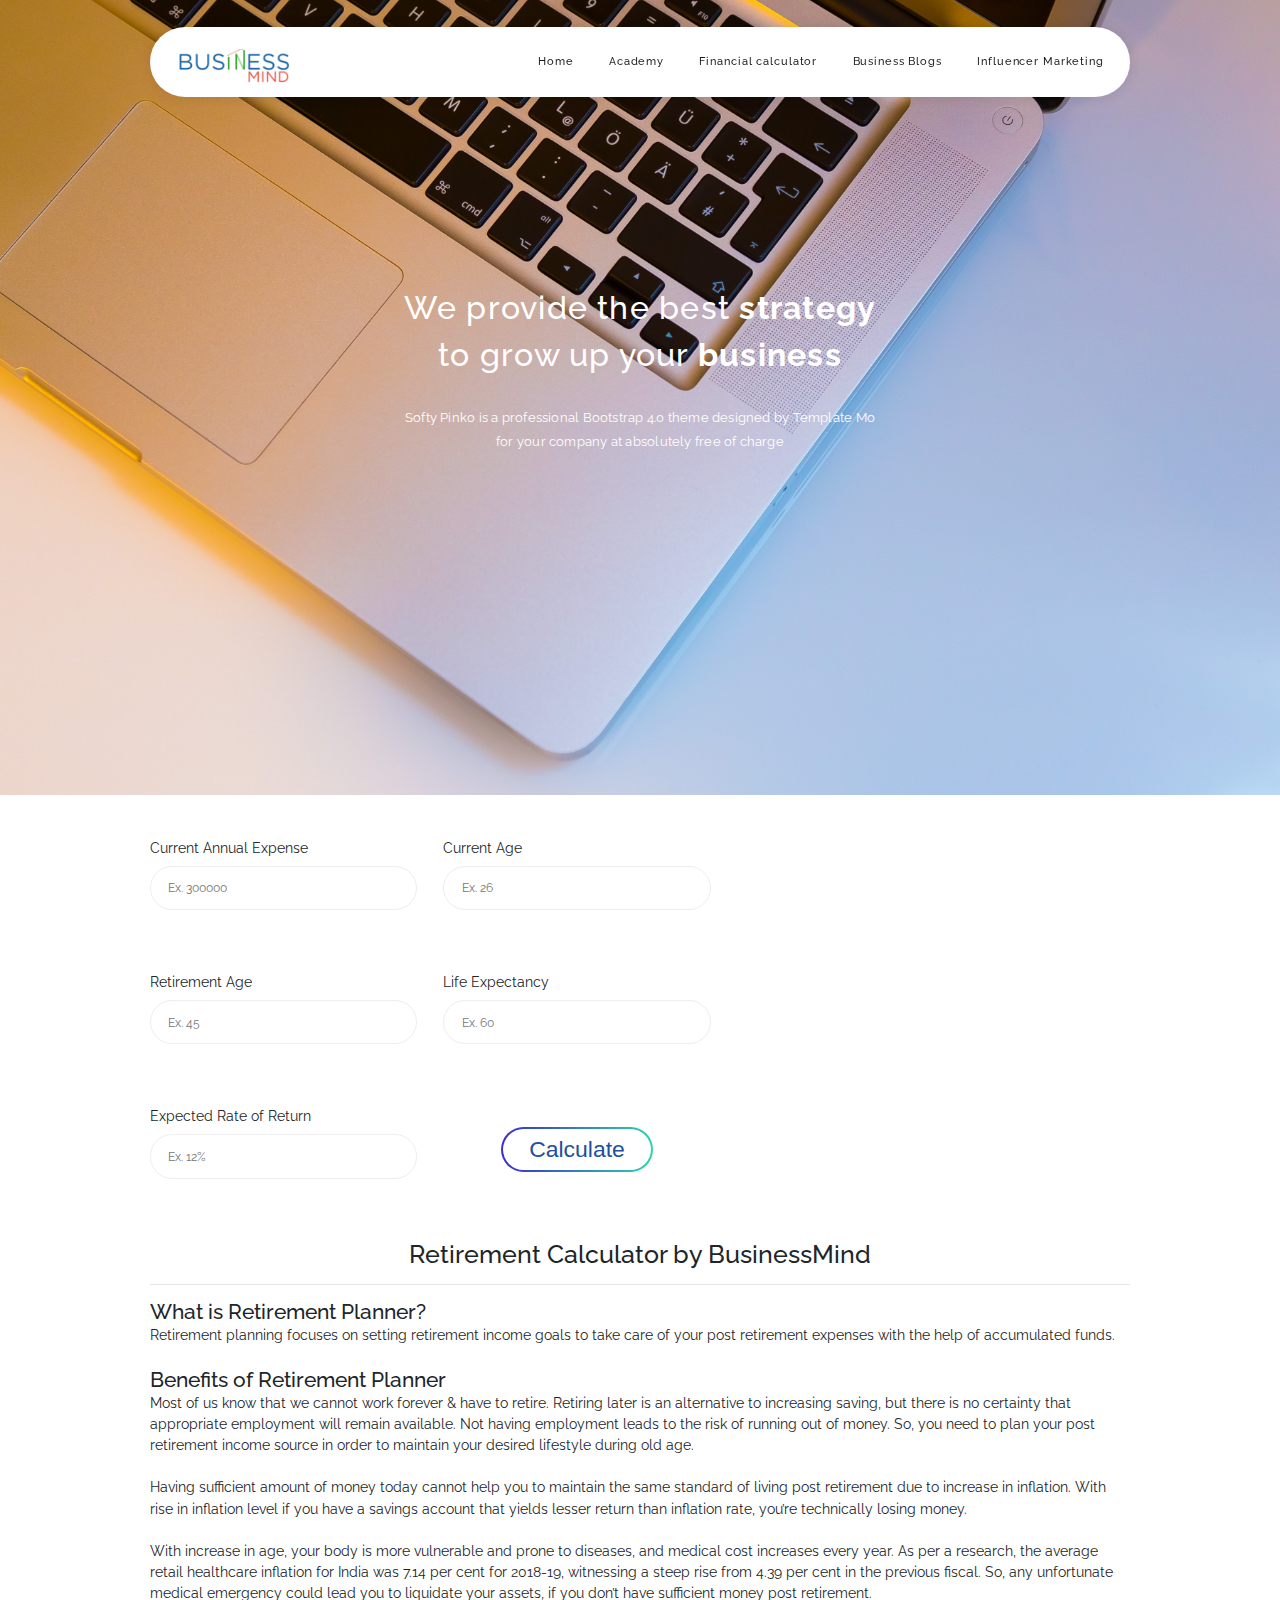
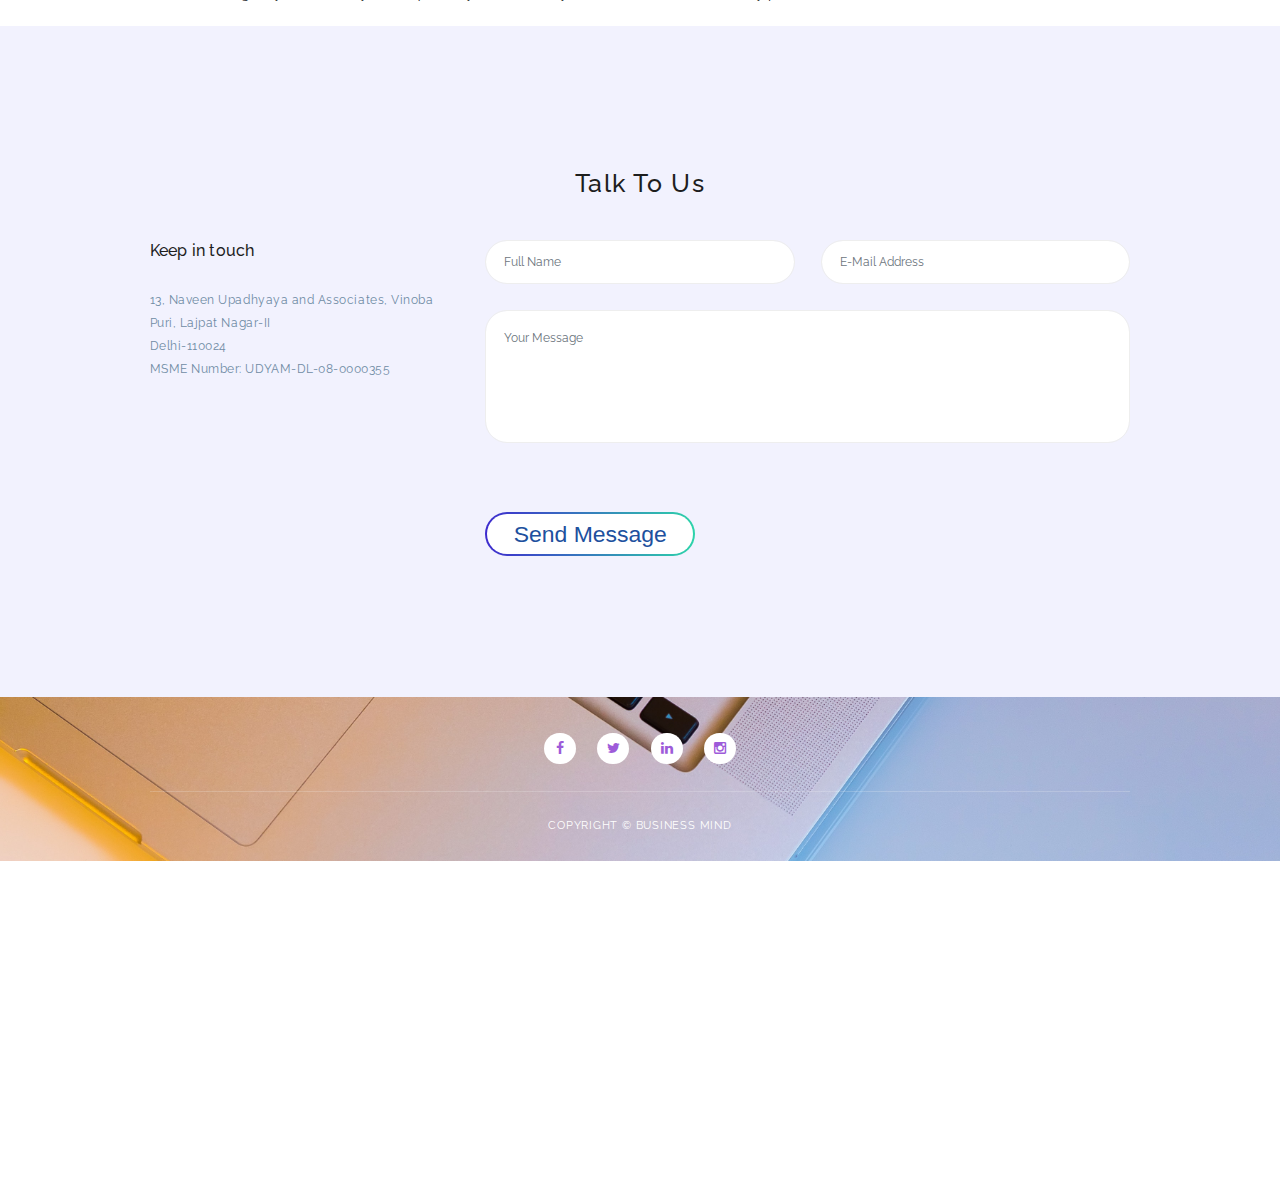
<file: Calculator list/Retirement Calculator.html>
<!DOCTYPE html>
<html lang="en">

  <head>

    <meta charset="utf-8">
    <meta name="viewport" content="width=device-width, initial-scale=1, shrink-to-fit=no">
    <meta name="description" content="">
    <meta name="author" content="">
    <link href="https://fonts.googleapis.com/css?family=Raleway:100,300,400,500,700,900" rel="stylesheet">

    <title>Retirement Calculator</title>
<!--
SOFTY PINKO
https://templatemo.com/tm-535-softy-pinko
-->

    <!-- Additional CSS Files -->
    <link rel="stylesheet" type="text/css" href="assets/css/bootstrap.min.css">

    <link rel="stylesheet" type="text/css" href="assets/css/font-awesome.css">

    <link rel="stylesheet" href="assets/css/templatemo-softy-pinko.css">

    </head>
    
    <body>
    
    <!-- ***** Preloader Start ***** -->
    <div id="preloader">
        <div class="jumper">
            <div></div>
            <div></div>
            <div></div>
        </div>
    </div>  
    <!-- ***** Preloader End ***** -->
    
    
    <!-- ***** Header Area Start ***** -->
    <header class="header-area header-sticky">
        <div class="container">
            <div class="row">
                <div class="col-12">
                    <nav class="main-nav">
                        <!-- ***** Logo Start ***** -->
                        <a href="#" class="logo">
                            <img src="assets/images/logo.png" alt=""/>
                        </a>
                        <!-- ***** Logo End ***** -->
                        <!-- ***** Menu Start ***** -->
                        <ul class="nav">
                            <li><a href="../index.html">Home</a></li>
                            <li><a href="#features">Academy</a></li>
                            <li><a href="../Calculators.html">Financial calculator</a></li>
                            <li><a href="#testimonials">Business Blogs</a></li>
                            <li><a href="#pricing-plans">Influencer Marketing</a></li>
                        </ul>
                        <a class='menu-trigger'>
                            <span>Menu</span>
                        </a>
                        <!-- ***** Menu End ***** -->
                    </nav>
                </div>
            </div>
        </div>
    </header>
    <!-- ***** Header Area End ***** -->
    <!-- ***** Welcome Area Start ***** -->
    <div class="welcome-area" id="welcome">

							

        <!-- ***** Header Text Start ***** -->
        <div class="header-text">
            <div class="container">
                <div class="row">
                    <div class="offset-xl-3 col-xl-6 offset-lg-2 col-lg-8 col-md-12 col-sm-12">
                        <h1>We provide the best <strong>strategy</strong><br>to grow up your <strong>business</strong></h1>
                        <p>Softy Pinko is a professional Bootstrap 4.0 theme designed by Template Mo 
                        for your company at absolutely free of charge</p>
                    </div>
                </div>
            </div>
        </div>
        <!-- ***** Header Text End ***** -->
    </div>
    <!-- ***** Welcome Area End ***** -->

	<!-- Contact section -->
	<br>
    <section class="contact-page spad">
        <div class="container">
            <div class="row">
                <div class="col-lg-7">
                    <form class="contact-form">
                        <div class="row">
                            <div class="col-md-6">
                                <div class="form-group">
                                    <br>
                                    <label>Current Annual Expense</label>
                                    <input class="check-form" type="text" placeholder="Ex. 300000">
                                    <span><i class="ti-check"></i></span>
                                </div>
                            </div>

                            <div class="col-md-6">
                                <br>
                                <label>Current Age</label>
                                <div class="form-group">
                                    <input type="text" placeholder="Ex. 26">
                                </div>
                            </div>

                            <div class="col-md-6">
                                <br>
                                <label>Retirement Age</label>
                                <div class="form-group">
                                    <input type="text" placeholder="Ex. 45">
                                </div>
                            </div>

                            <div class="col-md-6">
                                <br>
                                <label>Life Expectancy</label>
                                <div class="form-group">
                                    <input type="text" placeholder="Ex. 60">
                                </div>
                            </div>
                            <div class="col-md-6">
                                <div class="form-group">
                                    <br>
                                    <label>Expected Rate of Return</label>
                                    <input class="check-form" type="text" placeholder="Ex. 12%">
                                    <span><i class="ti-check"></i></span>
                                </div>
                            </div>

                            

 
                            <div class="col-md-6 text-center">
                                
                                <button class="site-btn sb-gradients sbg-line mt-5">Calculate</button>
                            </div>  
                            
                        </div>
                    </form>
                </div>
        </div>
    </section>
    <!-- Contact section end -->
    <br>
    <section>
        <div class="container">
            <div class="row">
                <div class="col-md-12">
                    <h3 class="text-center">Retirement Calculator by BusinessMind</h3>
                    <hr>
                    <h4>What is Retirement Planner?</h4>
                    <p>
                        Retirement planning focuses on setting retirement income goals to take care of your post retirement expenses with the help of accumulated funds.
                    </p>
                    <br>
                    <h4>Benefits of Retirement Planner</h4>
                    
                    <p>
                        
                        Most of us know that we cannot work forever & have to retire. Retiring later is an alternative to increasing saving, but there is no certainty that appropriate employment will remain available. Not having employment leads to the risk of running out of money. So, you need to plan your post retirement income source in order to maintain your desired lifestyle during old age.

                        <br>
                        <br>
                        Having sufficient amount of money today cannot help you to maintain the same standard of living post retirement due to increase in inflation. With rise in inflation level if you have a savings account that yields lesser return than inflation rate, you’re technically losing money.

                        <br>
                        <br>
                        With increase in age, your body is more vulnerable and prone to diseases, and medical cost increases every year. As per a research, the average retail healthcare inflation for India was 7.14 per cent for 2018-19, witnessing a steep rise from 4.39 per cent in the previous fiscal. So, any unfortunate medical emergency could lead you to liquidate your assets, if you don’t have sufficient money post retirement.
                    </p>

                    

                </div>
            </div>
        </div>
    </section>


    <!-- ***** Contact Us Start ***** -->
    <br>
    <section class="section colored" id="contact-us">
        <div class="container">
            <!-- ***** Section Title Start ***** -->
            <div class="row">
                <div class="col-lg-12">
                    <div class="center-heading">
                        <h2 class="section-title">Talk To Us</h2>
                        <br>
                    </div>
                </div>
            </div>
            <!-- ***** Section Title End ***** -->

            <div class="row">
                <!-- ***** Contact Text Start ***** -->
                <div class="col-lg-4 col-md-6 col-sm-12">
                    <h5 class="margin-bottom-30">Keep in touch</h5>
                    <div class="contact-text">
                        <p>13, Naveen Upadhyaya and Associates,
                             Vinoba Puri, Lajpat Nagar-II
                                       <br> Delhi-110024
                            <br> MSME Number: UDYAM-DL-08-0000355
                        </p>
                    </div>
                </div>
                <!-- ***** Contact Text End ***** -->

                <!-- ***** Contact Form Start ***** -->
                <div class="col-lg-8 col-md-6 col-sm-12">
                    <div class="contact-form">
                        <form id="contact" action="" method="get">
                          <div class="row">
                            <div class="col-lg-6 col-md-12 col-sm-12">
                              <fieldset>
                                <input name="name" type="text" class="form-control" id="name" placeholder="Full Name" required="">
                              </fieldset>
                            </div>
                            <div class="col-lg-6 col-md-12 col-sm-12">
                              <fieldset>
                                <input name="email" type="email" class="form-control" id="email" placeholder="E-Mail Address" required="">
                              </fieldset>
                            </div>
                            <div class="col-lg-12">
                              <fieldset>
                                <textarea name="message" rows="6" class="form-control" id="message" placeholder="Your Message" required=""></textarea>
                              </fieldset>
                            </div>
                            <div class="col-lg-12">
                              <fieldset>
                                <button class="site-btn sb-gradients sbg-line mt-5">Send Message</button>
                              </fieldset>
                            </div>
                          </div>
                        </form>
                    </div>
                </div>
                <!-- ***** Contact Form End ***** -->
            </div>
        </div>
    </section>
    <!-- ***** Contact Us End ***** -->
    
    <!-- ***** Footer Start ***** -->
    <footer>
        <div class="container">
            <div class="row">
                <div class="col-lg-12 col-md-12 col-sm-12">
                    <ul class="social">
                        <li><a href="#"><i class="fa fa-facebook"></i></a></li>
                        <li><a href="#"><i class="fa fa-twitter"></i></a></li>
                        <li><a href="#"><i class="fa fa-linkedin"></i></a></li>
                        <li><a href="#"><i class="fa fa-instagram"></i></a></li>
                    </ul>
                </div>
            </div>
            <div class="row">
                <div class="col-lg-12">
                    <p class="copyright">Copyright &copy; Business Mind</p>
                </div>
            </div>
        </div>
    </footer>
    
    <!-- jQuery -->
    <script src="assets/js/jquery-2.1.0.min.js"></script>

    <!-- Bootstrap -->
    <script src="assets/js/popper.js"></script>
    <script src="assets/js/bootstrap.min.js"></script>

    <!-- Plugins -->
    <script src="assets/js/scrollreveal.min.js"></script>
    <script src="assets/js/waypoints.min.js"></script>
    <script src="assets/js/jquery.counterup.min.js"></script>
    <script src="assets/js/imgfix.min.js"></script> 
    
    <!-- Global Init -->
    <script src="assets/js/custom.js"></script>

  </body>
</html>
</file>
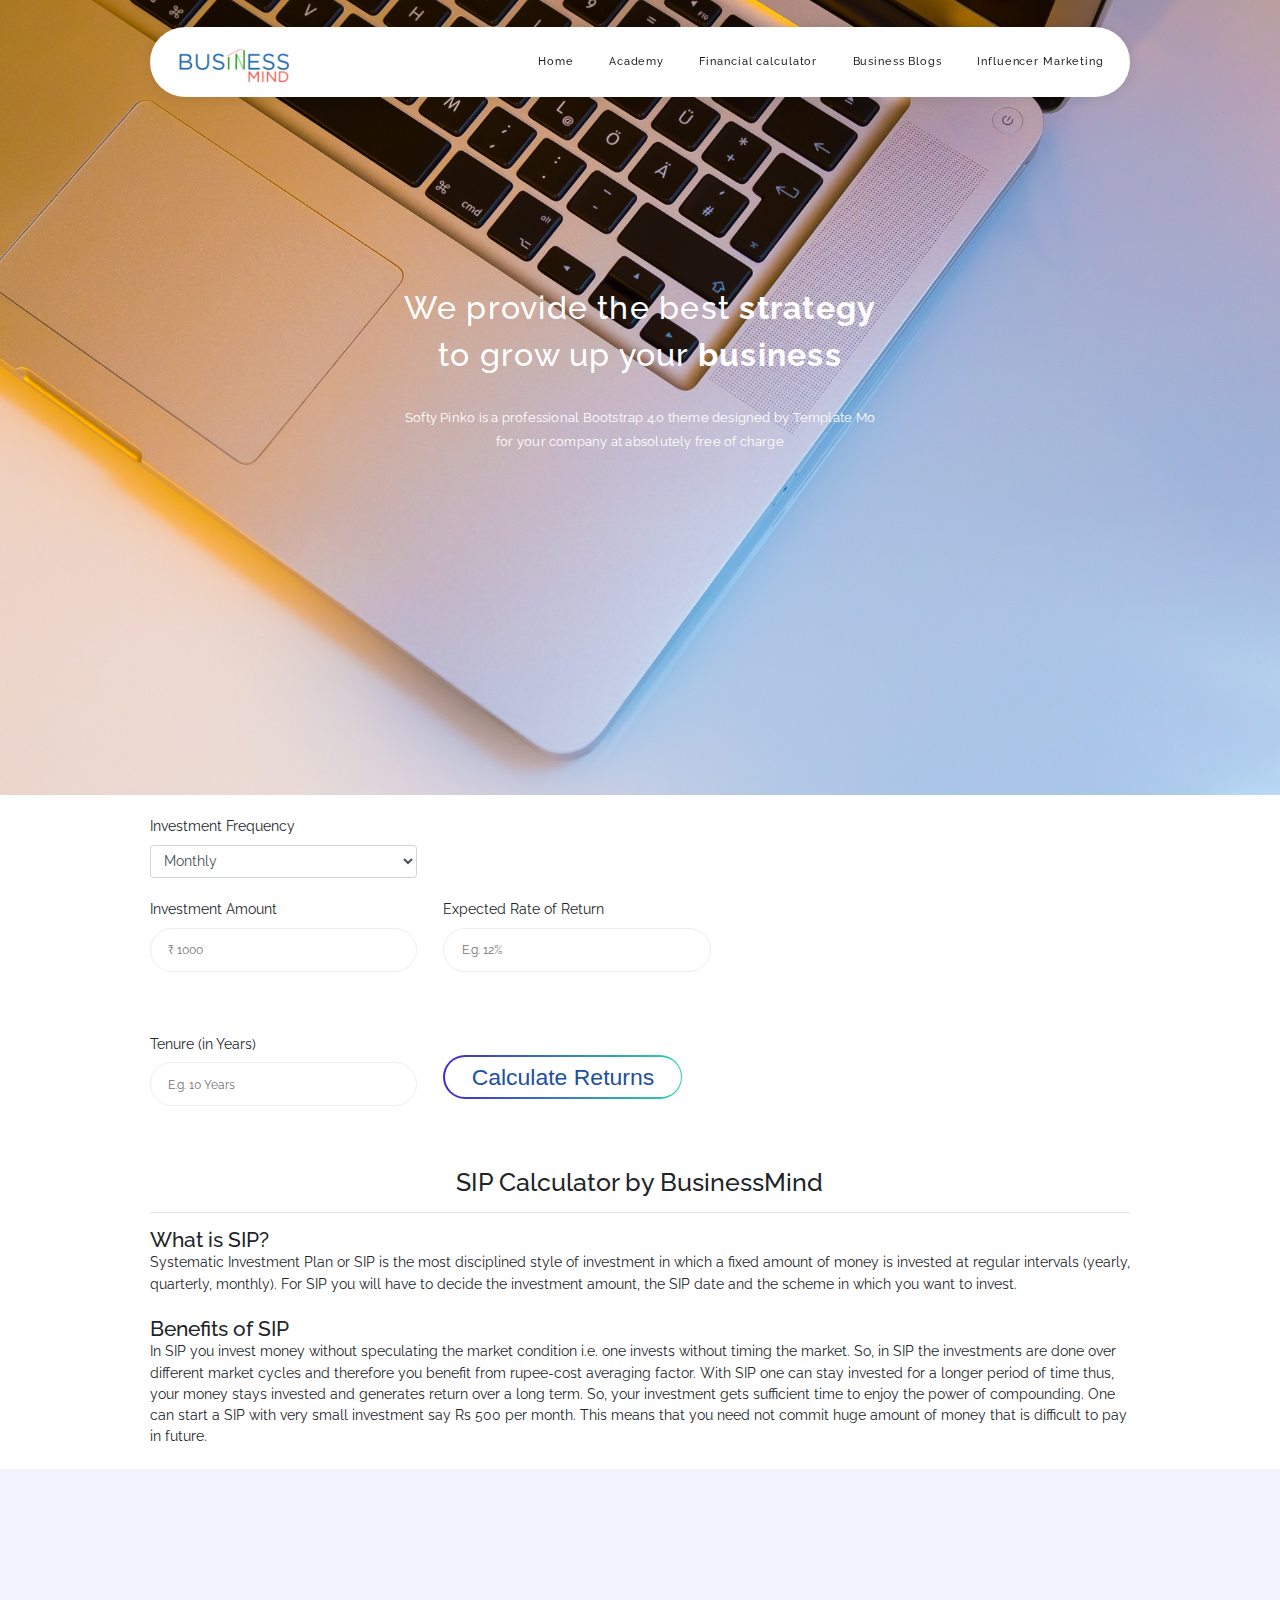
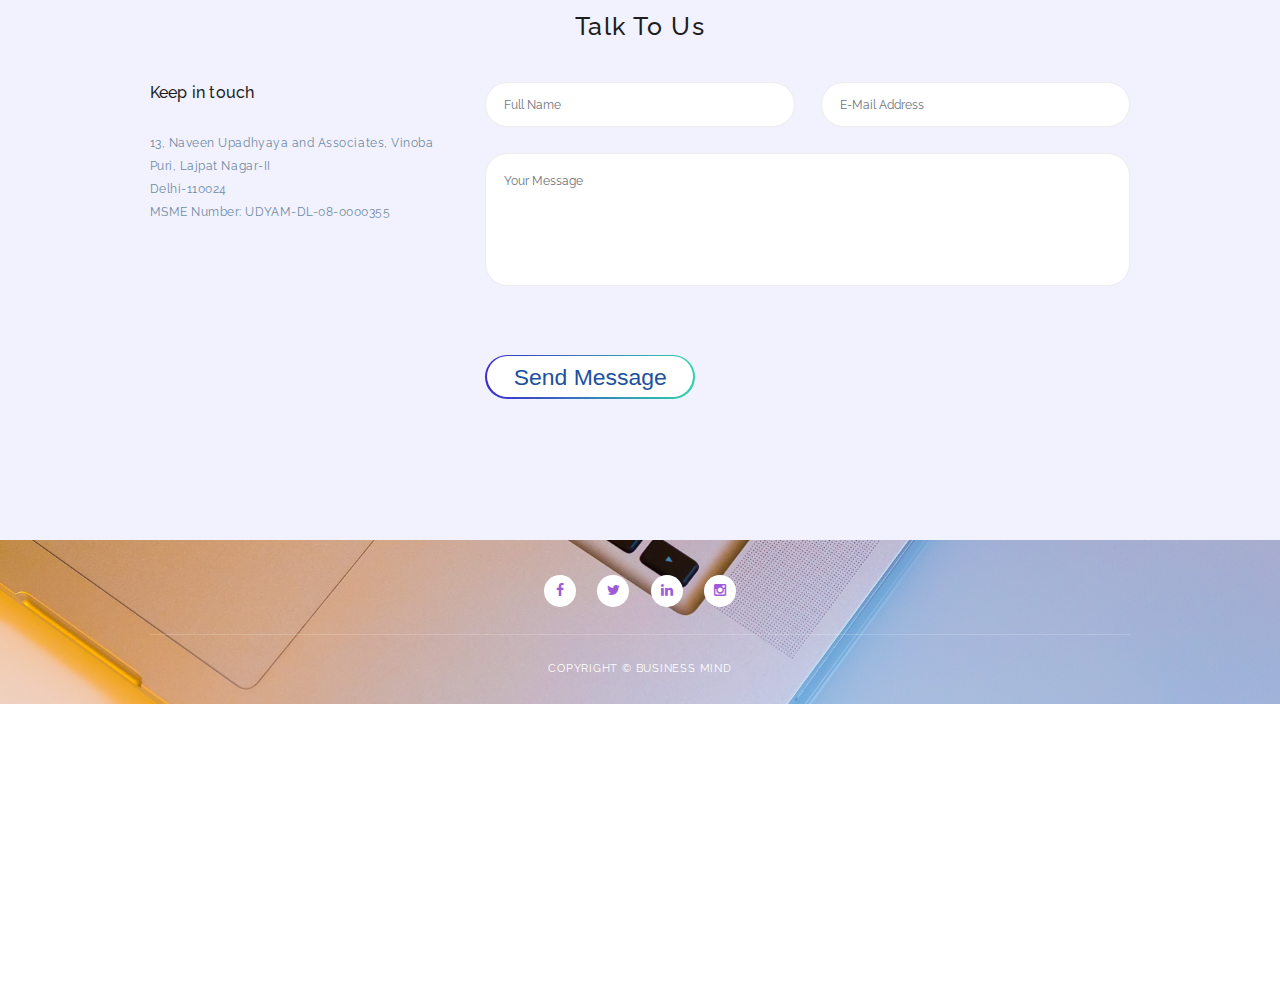
<file: Calculator list/SIP Calculator.html>
<!DOCTYPE html>
<html lang="en">

  <head>

    <meta charset="utf-8">
    <meta name="viewport" content="width=device-width, initial-scale=1, shrink-to-fit=no">
    <meta name="description" content="">
    <meta name="author" content="">
    <link href="https://fonts.googleapis.com/css?family=Raleway:100,300,400,500,700,900" rel="stylesheet">

    <title>Sip Calculator</title>
<!--
SOFTY PINKO
https://templatemo.com/tm-535-softy-pinko
-->

    <!-- Additional CSS Files -->
    <link rel="stylesheet" type="text/css" href="assets/css/bootstrap.min.css">

    <link rel="stylesheet" type="text/css" href="assets/css/font-awesome.css">

    <link rel="stylesheet" href="assets/css/templatemo-softy-pinko.css">

    </head>
    
    <body>
    
    <!-- ***** Preloader Start ***** -->
    <div id="preloader">
        <div class="jumper">
            <div></div>
            <div></div>
            <div></div>
        </div>
    </div>  
    <!-- ***** Preloader End ***** -->
    
    
    <!-- ***** Header Area Start ***** -->
    <header class="header-area header-sticky">
        <div class="container">
            <div class="row">
                <div class="col-12">
                    <nav class="main-nav">
                        <!-- ***** Logo Start ***** -->
                        <a href="#" class="logo">
                            <img src="assets/images/logo.png" alt=""/>
                        </a>
                        <!-- ***** Logo End ***** -->
                        <!-- ***** Menu Start ***** -->
                        <ul class="nav">
                            <li><a href="../index.html">Home</a></li>
                            <li><a href="#features">Academy</a></li>
                            <li><a href="../Calculators.html">Financial calculator</a></li>
                            <li><a href="#testimonials">Business Blogs</a></li>
                            <li><a href="#pricing-plans">Influencer Marketing</a></li>
                        </ul>
                        <a class='menu-trigger'>
                            <span>Menu</span>
                        </a>
                        <!-- ***** Menu End ***** -->
                    </nav>
                </div>
            </div>
        </div>
    </header>
    <!-- ***** Header Area End ***** -->
    <!-- ***** Welcome Area Start ***** -->
    <div class="welcome-area" id="welcome">

							

        <!-- ***** Header Text Start ***** -->
        <div class="header-text">
            <div class="container">
                <div class="row">
                    <div class="offset-xl-3 col-xl-6 offset-lg-2 col-lg-8 col-md-12 col-sm-12">
                        <h1>We provide the best <strong>strategy</strong><br>to grow up your <strong>business</strong></h1>
                        <p>Softy Pinko is a professional Bootstrap 4.0 theme designed by Template Mo 
                        for your company at absolutely free of charge</p>
                    </div>
                </div>
            </div>
        </div>
        <!-- ***** Header Text End ***** -->
    </div>
    <!-- ***** Welcome Area End ***** -->

	<!-- Contact section -->
	<br>
	<section class="contact-page spad">
		<div class="container">
			<div class="row">
				<div class="col-lg-7">
					<form class="contact-form">
						<div class="row">
							<div class="col-md-6">
								<label>Investment Frequency</label>
								<select class="form-control">
									<option class="form-group">Monthly</option>
									<option class="form-group">Quaterly</option>
									<option class="form-group">Annually</option>
								</select>
							</div>

							<div class="col-md-6">
							</div>

							<div class="col-md-6">
								<br>
								<label>Investment Amount</label>
								<div class="form-group">
									<input type="text" placeholder="₹ 1000">
								</div>
							</div>

							<div class="col-md-6">
								<br>
								<label>Expected Rate of Return</label>
								<div class="form-group">
									<input type="text" placeholder="E.g. 12%">
									<span><i class="ti-check"></i></span>
								</div>
							</div>
							<div class="col-md-6">
								<div class="form-group">
									<br>
									<label>Tenure (in Years)</label>
									<input class="check-form" type="text" placeholder="E.g. 10 Years">
									<span><i class="ti-check"></i></span>
								</div>
							</div>
							<div class="col-md-6">
								
								<button class="site-btn sb-gradients sbg-line mt-5">Calculate Returns</button>
							</div>	
							
						</div>
					</form>
				</div>
		</div>
	</section>
<!-- Contact section end -->
<br>
<section>
		<div class="container">
			<div class="row">
				<div class="col-md-12">
					<h3 class="text-center">SIP Calculator by BusinessMind</h3>
					<hr>
					<h4>What is SIP?</h4>
					<p>
						Systematic Investment Plan or SIP is the most disciplined style of investment in which a fixed amount of money is invested at regular intervals (yearly, quarterly, monthly). For SIP you will have to decide the investment amount, the SIP date and the scheme in which you want to invest.
					</p>
                     <br>
					<h4>Benefits of SIP</h4>
					<p>
						In SIP you invest money without speculating the market condition i.e. one invests without timing the market. So, in SIP the investments are done over different market cycles and therefore you benefit from rupee-cost averaging factor. With SIP one can stay invested for a longer period of time thus, your money stays invested and generates return over a long term. So, your investment gets sufficient time to enjoy the power of compounding. One can start a SIP with very small investment say Rs 500 per month. This means that you need not commit huge amount of money that is difficult to pay in future.
					</p>

					

				</div>
			</div>
		</div>
	</section>





    <!-- ***** Contact Us Start ***** -->
    <br>
    <section class="section colored" id="contact-us">
        <div class="container">
            <!-- ***** Section Title Start ***** -->
            <div class="row">
                <div class="col-lg-12">
                    <div class="center-heading">
                        <h2 class="section-title">Talk To Us</h2>
                        <br>
                    </div>
                </div>
            </div>
            <!-- ***** Section Title End ***** -->

            <div class="row">
                <!-- ***** Contact Text Start ***** -->
                <div class="col-lg-4 col-md-6 col-sm-12">
                    <h5 class="margin-bottom-30">Keep in touch</h5>
                    <div class="contact-text">
                        <p>13, Naveen Upadhyaya and Associates,
                             Vinoba Puri, Lajpat Nagar-II
                                       <br> Delhi-110024
                            <br> MSME Number: UDYAM-DL-08-0000355
                        </p>
                    </div>
                </div>
                <!-- ***** Contact Text End ***** -->

                <!-- ***** Contact Form Start ***** -->
                <div class="col-lg-8 col-md-6 col-sm-12">
                    <div class="contact-form">
                        <form id="contact" action="" method="get">
                          <div class="row">
                            <div class="col-lg-6 col-md-12 col-sm-12">
                              <fieldset>
                                <input name="name" type="text" class="form-control" id="name" placeholder="Full Name" required="">
                              </fieldset>
                            </div>
                            <div class="col-lg-6 col-md-12 col-sm-12">
                              <fieldset>
                                <input name="email" type="email" class="form-control" id="email" placeholder="E-Mail Address" required="">
                              </fieldset>
                            </div>
                            <div class="col-lg-12">
                              <fieldset>
                                <textarea name="message" rows="6" class="form-control" id="message" placeholder="Your Message" required=""></textarea>
                              </fieldset>
                            </div>
                            <div class="col-lg-12">
                              <fieldset>
                                <button class="site-btn sb-gradients sbg-line mt-5">Send Message</button>
                              </fieldset>
                            </div>
                          </div>
                        </form>
                    </div>
                </div>
                <!-- ***** Contact Form End ***** -->
            </div>
        </div>
    </section>
    <!-- ***** Contact Us End ***** -->
    
    <!-- ***** Footer Start ***** -->
    <footer>
        <div class="container">
            <div class="row">
                <div class="col-lg-12 col-md-12 col-sm-12">
                    <ul class="social">
                        <li><a href="#"><i class="fa fa-facebook"></i></a></li>
                        <li><a href="#"><i class="fa fa-twitter"></i></a></li>
                        <li><a href="#"><i class="fa fa-linkedin"></i></a></li>
                        <li><a href="#"><i class="fa fa-instagram"></i></a></li>
                    </ul>
                </div>
            </div>
            <div class="row">
                <div class="col-lg-12">
                    <p class="copyright">Copyright &copy; Business Mind</p>
                </div>
            </div>
        </div>
    </footer>
    
    <!-- jQuery -->
    <script src="assets/js/jquery-2.1.0.min.js"></script>

    <!-- Bootstrap -->
    <script src="assets/js/popper.js"></script>
    <script src="assets/js/bootstrap.min.js"></script>

    <!-- Plugins -->
    <script src="assets/js/scrollreveal.min.js"></script>
    <script src="assets/js/waypoints.min.js"></script>
    <script src="assets/js/jquery.counterup.min.js"></script>
    <script src="assets/js/imgfix.min.js"></script> 
    
    <!-- Global Init -->
    <script src="assets/js/custom.js"></script>

  </body>
</html>
</file>
<file: assets/css/templatemo-softy-pinko.css>
/*

Softy Pinko

https://templatemo.com/tm-535-softy-pinko

*/
/* ---------------------------------------------
Table of contents
------------------------------------------------
01. font & reset css
02. reset
03. global styles
04. header
05. welcome
06. features
07. team
08. pricing
09. blog
10. contact
11. footer
12. preloader

--------------------------------------------- */
/* 
---------------------------------------------
font & reset css
--------------------------------------------- 
*/
@import url("https://fonts.googleapis.com/css?family=Raleway:100,300,400,500,700,900");
/* 
---------------------------------------------
reset
--------------------------------------------- 
*/
html, body, div, span, applet, object, iframe, h1, h2, h3, h4, h5, h6, p, blockquote, div
pre, a, abbr, acronym, address, big, cite, code, del, dfn, em, font, img, ins, kbd, q,
s, samp, small, strike, strong, sub, sup, tt, var, b, u, i, center, dl, dt, dd, ol, ul, li,
figure, header, nav, section, article, aside, footer, figcaption {
  margin: 0;
  padding: 0;
  border: 0;
  outline: 0;
}

.clearfix:after {
  content: ".";
  display: block;
  clear: both;
  visibility: hidden;
  line-height: 0;
  height: 0;
}

.clearfix {
  display: inline-block;
}

html[xmlns] .clearfix {
  display: block;
}

* html .clearfix {
  height: 1%;
}

ul, li {
  padding: 0;
  margin: 0;
  list-style: none;
}

header, nav, section, article, aside, footer, hgroup {
  display: block;
}

* {
  box-sizing: border-box;
}

html, body {
  font-family: "Raleway", sans-serif;
  font-weight: 400;
  background-color:#fff;
  font-size: 16px;
  -ms-text-size-adjust: 100%;
  -webkit-font-smoothing: antialiased;
  -moz-osx-font-smoothing: grayscale;
}

a {
  text-decoration: none !important;
}

h1, h2, h3, h4, h5, h6 {
  margin-top: 0px;
  margin-bottom: 0px;
}

ul {
  margin-bottom: 0px;
}

/* 
---------------------------------------------
global styles
--------------------------------------------- 
*/
html,
body {
  background:#fff;
  font-family: "Raleway", sans-serif;
  zoom: 94%;
}

::selection {
  background: blue;
  color: #fff;
}

::-moz-selection {
  background: #ff589e;
  color: #fff;
}

.section {
  position: relative;
  padding-top: 100px;
  padding-bottom: 80px;
}

.section.colored {
  background: #f2f2fe;
}

.hr {
  bottom: 0px;
  width: 100%;
  height: 1px;
  margin-top: 100px;
  border-bottom: 1px solid #eee;
}

.left-heading.light .section-title {
  color: #ffffff;
}

.left-heading .section-title {
  font-weight: 500;
  font-size: 24px;
  line-height: 42px;
  color: #1e1e1e;
  letter-spacing: 0.25px;
  margin-bottom: 30px;
  position: relative;
}

.center-heading {
  text-align: center;
}

.center-heading .section-title {
  font-weight: 500;
  font-size: 28px;
  color: #1e1e1e;
  letter-spacing: 1.75px;
  line-height: 38px;
  margin-bottom: 20px;
}

.center-heading.colored .section-title {
  color: #ffffff;
}

.center-text {
  text-align: center;
  font-weight: 400;
  font-size: 16px;
  color: #777;
  line-height: 28px;
  letter-spacing: 1px;
  margin-bottom: 50px;
}

.center-text.colored {
  color: #fff;
}

.center-text p {
  font-size: 15px;
  color: #777;
  margin-bottom: 30px;
}

.left-text {
  font-weight: 400;
  font-size: 16px;
  color: #777;
  line-height: 28px;
  letter-spacing: 1px;
}

.left-text.light {
  color: #fff;
}

.left-text p {
  margin-bottom: 30px;
}

.left-text p.dark {
  color: #3B566E;
}

.padding-bottom-top-60 {
  padding-top: 60px !important;
  padding-bottom: 60px !important;
}

.padding-bottom-80 {
  padding-bottom: 80px !important;
}

.padding-bottom-100 {
  padding-bottom: 100px !important;
}

.border-bottom {
  border-bottom: 1px solid #eee !important;
}

.mbottom-30 {
  margin-bottom: 30px !important;
}

.align-self-center {
  -ms-flex-item-align: center !important;
  align-self: center !important;
}

.align-self-bottom {
  -ms-flex-item-align: flex-end !important;
  align-self: flex-end !important;
}

.padding-bottom-0 {
  padding-bottom: 0px !important;
}

.padding-top-0 {
  padding-top: 0px !important;
}

.padding-top-80 {
  padding-top: 80px !important;
}

.padding-top-70 {
  padding-top: 70px !important;
}

.padding-top-20 {
  padding-top: 20px !important;
}

.margin-bottom-0 {
  margin-bottom: 0px !important;
}

.margin-bottom-30 {
  margin-bottom: 30px !important;
}

.margin-top-30 {
  margin-top: 30px !important;
}

.margin-top-15 {
  margin-top: 15px !important;
}

.margin-bottom-45 {
  margin-bottom: 45px !important;
}

.margin-bottom-20 {
  margin-bottom: 20px !important;
}

.margin-bottom-60 {
  margin-bottom: 60px !important;
}

.margin-bottom-100 {
  margin-bottom: 100px !important;
}

@media (max-width: 991px) {
  html, body {
    overflow-x: hidden;
  }
  .mobile-top-fix {
    margin-top: 30px;
    margin-bottom: 0px;
  }
  .mobile-bottom-fix {
    margin-bottom: 30px;
  }
  .mobile-bottom-fix-big {
    margin-bottom: 60px;
  }
}

a.main-button-slider {
  font-size: 13px;
  border-radius: 20px;
  padding: 12px 20px;
  background-color: #ff589e;
  text-transform: uppercase;
  color: #fff;
  letter-spacing: 0.25px;
  -webkit-transition: all 0.3s ease 0s;
  -moz-transition: all 0.3s ease 0s;
  -o-transition: all 0.3s ease 0s;
  transition: all 0.3s ease 0s;
}

a.main-button-slider:hover {
  background-color: #8261ee;
}

a.main-button {
  font-size: 13px;
  border-radius: 20px;
  padding: 12px 20px;
  background-color: #8261ee;
  text-transform: uppercase;
  color: #fff;
  letter-spacing: 0.25px;
  -webkit-transition: all 0.3s ease 0s;
  -moz-transition: all 0.3s ease 0s;
  -o-transition: all 0.3s ease 0s;
  transition: all 0.3s ease 0s;
}

a.main-button:hover {
  background-color: #ff589e;
}

/*button.main-button {
  outline: none;
  border: none;
  cursor: pointer;
  font-size: 13px;
  border-radius: 20px;
  padding: 12px 20px;
  background-color: #8261ee;
  text-transform: uppercase;
  color: #fff;
  letter-spacing: 0.25px;
  -webkit-transition: all 0.3s ease 0s;
  -moz-transition: all 0.3s ease 0s;
  -o-transition: all 0.3s ease 0s;
  transition: all 0.3s ease 0s;
}


button.main-button:hover {
  background-color: #ff589e;
}*/

.site-btn {
  position: relative;
  display: inline-block;
  padding: 15px 15px;
  font-size: 26px;
  font-weight: 500;
  line-height: 16px;
  border-radius: 50px;
  font-family: "Futura", sans-serif;
  min-width: 170px;
  text-align: center;
  border: 2px solid #7ad4cc;
  cursor: pointer;
  color: #fff;
}

site-btn:hover {
  color: #fff;
}

.site-btn.no-radius {
  border-radius: 2px;
}

.site-btn.sb-full-- {
  display: block;
  width: 100%;
  border-radius: 0;
}

.site-btn.sb-gradients {
  padding: 17px 32px;
  border: none;
  color: #fff;
}

.site-btn.sb-gradients.sbg-line {
  color: #20509e;
  z-index: 1;
}

.site-btn.sb-gradients.sbg-line:after {
  position: absolute;
  content: '';
  width: calc(100% - 4px);
  height: calc(100% - 4px);
  background: #fff;

  top: 2px;
  left: 2px;
  z-index: -1;
  border-radius: 50px;
}

.site-btn.sb-gradients.sbg-line:hover {
  color: #20509e;
}
.gradient-bg,
.site-btn.sb-gradients,
.member-social a:hover,
.single-blog-page .social-share a:hover,
.comment .comment-content .c-btn:hover,
.comment-form label {
  /* FF3.6-15 */
  /* Chrome10-25,Safari5.1-6 */
  background: -webkit-gradient(linear, left top, right top, from(#3e2bce), color-stop(100%, #2dd3aa), color-stop(100%, #2dd3aa), to(#2dd3aa));
  background: -o-linear-gradient(left, #3e2bce 0%, #2dd3aa 100%, #2dd3aa 100%, #2dd3aa 100%);
  background: linear-gradient(to right, #3e2bce 0%, #2dd3aa 100%, #2dd3aa 100%, #2dd3aa 100%);
  /* W3C, IE10+, FF16+, Chrome26+, Opera12+, Safari7+ */
  filter: progid:DXImageTransform.Microsoft.gradient( startColorstr='#3e2bce', endColorstr='#2dd3aa', GradientType=1);
  /* IE6-9 */
}

/* 
---------------------------------------------
header
--------------------------------------------- 
*/
.header-area {
  position: fixed;
  top: 30px;
  left: 0px;
  right: 0px;
  z-index: 100;
  height: 100px;
  -webkit-transition: all 0.3s ease 0s;
  -moz-transition: all 0.3s ease 0s;
  -o-transition: all 0.3s ease 0s;
  transition: all 0.3s ease 0s;
}

.header-area .main-nav {
  box-shadow: 0px 0px 15px rgba(0,0,0,0.1);
  border-radius: 40px;
  min-height: 80px;
  background: #fff;
}

.header-area .main-nav .logo {
  float: left;
  margin-top: 37px;
  -webkit-transition: all 0.3s ease 0s;
  -moz-transition: all 0.3s ease 0s;
  -o-transition: all 0.3s ease 0s;
  transition: all 0.3s ease 0s;
  margin-left: 30px;
}

.header-area .main-nav .logo img {
  -webkit-transition: all 0.3s ease 0s;
  -moz-transition: all 0.3s ease 0s;
  -o-transition: all 0.3s ease 0s;
  transition: all 0.3s ease 0s;
}

.header-area .main-nav .nav {
  float: right;
  margin-top: 27px;
  margin-left: 0px;
  margin-right: 30px;
  -webkit-transition: all 0.3s ease 0s;
  -moz-transition: all 0.3s ease 0s;
  -o-transition: all 0.3s ease 0s;
  transition: all 0.3s ease 0s;
  position: relative;
  z-index: 999;
}

.header-area .main-nav .nav li {
  padding-left: 20px;
  padding-right: 20px;
}

.header-area .main-nav .nav li:last-child {
  padding-right: 0px;
}

.header-area .main-nav .nav li a {
  display: block;
  font-weight: 500;
  font-size: 13px;
  color: #fff;
  -webkit-transition: all 0.3s ease 0s;
  -moz-transition: all 0.3s ease 0s;
  -o-transition: all 0.3s ease 0s;
  transition: all 0.3s ease 0s;
  height: 40px;
  line-height: 40px;
  border: transparent;
  letter-spacing: 1px;
}

.header-area .main-nav .nav li a:hover {
  color: #ff589e;
}

.header-area .main-nav .menu-trigger {
  cursor: pointer;
  display: block;
  position: absolute;
  top: 23px;
  width: 32px;
  height: 40px;
  text-indent: -9999em;
  z-index: 99;
  right: 40px;
  display: none;
}

.header-area .main-nav .menu-trigger span,
.header-area .main-nav .menu-trigger span:before,
.header-area .main-nav .menu-trigger span:after {
  -moz-transition: all 0.4s;
  -o-transition: all 0.4s;
  -webkit-transition: all 0.4s;
  transition: all 0.4s;
  background-color: #3B566E;
  display: block;
  position: absolute;
  width: 30px;
  height: 2px;
  left: 0;
}

.header-area .main-nav .menu-trigger span:before,
.header-area .main-nav .menu-trigger span:after {
  -moz-transition: all 0.4s;
  -o-transition: all 0.4s;
  -webkit-transition: all 0.4s;
  transition: all 0.4s;
  background-color: #3B566E;
  display: block;
  position: absolute;
  width: 30px;
  height: 2px;
  left: 0;
  width: 75%;
}

.header-area .main-nav .menu-trigger span:before,
.header-area .main-nav .menu-trigger span:after {
  content: "";
}

.header-area .main-nav .menu-trigger span {
  top: 16px;
}

.header-area .main-nav .menu-trigger span:before {
  -moz-transform-origin: 33% 100%;
  -ms-transform-origin: 33% 100%;
  -webkit-transform-origin: 33% 100%;
  transform-origin: 33% 100%;
  top: -10px;
  z-index: 10;
}

.header-area .main-nav .menu-trigger span:after {
  -moz-transform-origin: 33% 0;
  -ms-transform-origin: 33% 0;
  -webkit-transform-origin: 33% 0;
  transform-origin: 33% 0;
  top: 10px;
}

.header-area .main-nav .menu-trigger.active span,
.header-area .main-nav .menu-trigger.active span:before,
.header-area .main-nav .menu-trigger.active span:after {
  background-color: transparent;
  width: 100%;
}

.header-area .main-nav .menu-trigger.active span:before {
  -moz-transform: translateY(6px) translateX(1px) rotate(45deg);
  -ms-transform: translateY(6px) translateX(1px) rotate(45deg);
  -webkit-transform: translateY(6px) translateX(1px) rotate(45deg);
  transform: translateY(6px) translateX(1px) rotate(45deg);
  background-color: #3B566E;
}

.header-area .main-nav .menu-trigger.active span:after {
  -moz-transform: translateY(-6px) translateX(1px) rotate(-45deg);
  -ms-transform: translateY(-6px) translateX(1px) rotate(-45deg);
  -webkit-transform: translateY(-6px) translateX(1px) rotate(-45deg);
  transform: translateY(-6px) translateX(1px) rotate(-45deg);
  background-color: #3B566E;
}

.header-area.header-sticky {
  min-height: 80px;
}

.header-area.header-sticky .logo {
  margin-top: 25px;
}

.header-area.header-sticky .nav {
  margin-top: 20px !important;
}

.header-area.header-sticky .nav li a {
  color: #1e1e1e;
}

.header-area.header-sticky .nav li a.active {
  color: #ff589e;
}

@media (max-width: 1200px) {
  .header-area .main-nav .nav li {
    padding-left: 12px;
    padding-right: 12px;
  }
  .header-area .main-nav:before {
    display: none;
  }
}

@media (max-width: 991px) {
  .header-area {
    padding: 0px 15px;
    height: 80px;
    box-shadow: none;
    text-align: center;
  }
  .header-area .container {
    padding: 0px;
  }
  .header-area .logo {
    margin-top: 27px !important;
    margin-left: 30px;
  }
  .header-area .menu-trigger {
    display: block !important;
  }
  .header-area .main-nav {
    overflow: hidden;
  }
  .header-area .main-nav .nav {
    float: none;
    width: 100%;
    margin-top: 80px !important;
    display: none;
    -webkit-transition: all 0s ease 0s;
    -moz-transition: all 0s ease 0s;
    -o-transition: all 0s ease 0s;
    transition: all 0s ease 0s;
    margin-left: 0px;
  }
  .header-area .main-nav .nav li:first-child {
    border-top: 1px solid #eee;
  }
  .header-area .main-nav .nav li {
    width: 100%;
    background: #fff;
    border-bottom: 1px solid #eee;
    padding-left: 0px !important;
    padding-right: 0px !important;
  }
  .header-area .main-nav .nav li a {
    height: 50px !important;
    line-height: 50px !important;
    padding: 0px !important;
    border: none !important;
    background: #fff !important;
    color: #3B566E !important;
  }
  .header-area .main-nav .nav li a:hover {
    background: #eee !important;
  }
}

@media (min-width: 992px) {
  .header-area .main-nav .nav {
    display: flex !important;
  }
}

/* 
---------------------------------------------
welcome
--------------------------------------------- 
*/
.welcome-area {
  overflow: hidden;
  position: relative;
  display: flex;
  align-items: center;
  justify-content: center;
  background-image: url(../images/template.jpg);
  background-repeat: no-repeat;
  background-position: center center;
  background-size: cover; 
  height: 100vh;
}

.welcome-area .header-text {
  position: absolute;
  top: 50%;
  transform: translateY(-55%);
  text-align: center;
  width: 100%;
}

.welcome-area .header-text h1 {
  font-weight: 500;
  font-size: 36px;
  line-height: 54px;
  letter-spacing: 1.4px;
  margin-bottom: 30px;
  color: #fff;
}

.welcome-area .header-text p {
  font-weight: 400;
  font-size: 15px;
  color: #fff;
  line-height: 28px;
  letter-spacing: 0.25px;
  margin-bottom: 40px;
  position: relative;
}

@media (max-width: 991px) {
  .welcome-area .header-text {
    top: 65% !important;
    transform: perspective(1px) translateY(-60%) !important;
    text-align: center;
  }
  .welcome-area .header-text h1 {
    text-align: center;
    color: #fff;
    margin-bottom: 15px;
  }
  .welcome-area .header-text h1 span {
    color: #fff;
  }
  .welcome-area .header-text p {
    text-align: center;
    color: #fff;
    margin-bottom: 20px;
  }
}

@media (max-width: 820px) {
  .welcome-area .header-text {
    top: 65% !important;
    transform: perspective(1px) translateY(-60%) !important;
  }
   .welcome-area .header-text h1 {
    font-size: 22px;
    line-height: 30px;
    margin-bottom: 15px;
  }
  .welcome-area .header-text p {
    margin-bottom: 20px;
  }
}

@media (max-width: 765px) {
  .welcome-area {
    margin-bottom: 100px;
  }
  .welcome-area .header-text {
    top: 50% !important;
    transform: perspective(1px) translateY(-50%) !important;
    text-align: center;
  }
  .welcome-area .header-text .buttons {
    display: none;
  }
  .welcome-area .header-text h1 {
    font-weight: 600;
    font-size: 24px !important;
    line-height: 30px !important;
    margin-bottom: 30px !important;
  }
  .welcome-area .header-text h1 span {
    color: #fff;
  }
  .welcome-area .header-text p {
    text-align: center;
    color: #fff;
    font-size: 14px;
    line-height: 22px;
    margin-bottom: 40px;
  }
}


/* 
---------------------------------------------
features
--------------------------------------------- 
*/
.features-small-item {
  cursor: pointer;
  display: block;
  background: #FFFFFF;
  box-shadow: 0 2px 48px 0 rgba(0, 0, 0, 0.10);
  -webkit-border-radius: 20px;
  -moz-border-radius: 20px;
  border-radius: 20px;
  padding: 30px;
  text-align: center;
  -webkit-transition: all 0.3s ease 0s;
  -moz-transition: all 0.3s ease 0s;
  -o-transition: all 0.3s ease 0s;
  transition: all 0.3s ease 0s;
  position: relative;
  margin-bottom: 30px;
}

.features-small-item:hover .icon {
  background-color: #ff589e;
}

.features-small-item .icon {
  -webkit-transition: all 0.3s ease 0s;
  -moz-transition: all 0.3s ease 0s;
  -o-transition: all 0.3s ease 0s;
  transition: all 0.3s ease 0s;
  width: 90px;
  height: 90px;
  line-height: 90px;
  margin: auto;
  position: relative;
  margin-bottom: 30px;
  background: #8261ee;
  -webkit-border-radius: 50%;
  -moz-border-radius: 50%;
  border-radius: 50%;
}

.features-small-item .icon i {
  font-size: 18px;
  color: #fff;
}

.features-small-item .features-title {
  font-weight: 500;
  font-size: 18px;
  color: #1e1e1e;
  letter-spacing: 0.7px;
  margin-bottom: 15px;
  position: relative;
  z-index: 2;
}

.features-small-item p {
  font-weight: 400;
  font-size: 13px;
  color: #777;
  letter-spacing: 0.5px;
  line-height: 25px;
  position: relative;
  z-index: 2;
}

.features-small-item a {
  position: relative;
  z-index: 2;
}

.home-feature {
  padding-bottom: 0px;
  padding-top: 30px;
  margin-top: -220px;
  z-index: 9;
}

@media (max-width: 991px) {
  .home-feature {
    padding-bottom: 0px;
    padding-top: 0px;
    margin-top: 0px;
  }
}

/* 
---------------------------------------------
parallax & home seperator
--------------------------------------------- 
*/
.mini {
  min-height: 215px;
  overflow: hidden;
  position: relative;
  padding-top: 90px;
  padding-bottom: 90px;
}

.mini:before {
  content: '';
  position: absolute;
  width: 140%;
  height: 140%;
  opacity: .95;
  background-repeat: no-repeat;
  background-size: cover;
  background-position: center center;
  background-image: url(../images/work-process-bg.png);
  z-index: 2;
  top: -20%;
  left: -20%;
}

.mini .mini-content {
  position: relative;
  z-index: 3;
}

.mini .mini-content .info {
  text-align: center;
  color: #fff;
  padding-top: 20px;
  padding-bottom: 20px;
}

.mini .mini-content .info small {
  display: block;
  font-weight: 400;
  font-size: 13px;
  margin-bottom: 5px;
}

.mini .mini-content .info strong {
  font-weight: 700;
  font-size: 17px;
  margin-bottom: 40px;
  display: block;
}

.mini .mini-content .info h1 {
  color: #fff;
  font-weight: 500;
  font-size: 28px;
  letter-spacing: 0.25px;
  margin-bottom: 30px;
}

.mini .mini-content .info p {
  letter-spacing: 1px;
  margin-bottom: 40px;
  color: #fff;
  letter-spacing: 0.25px;
  line-height: 26px;
  font-weight: 400;
  font-size: 15px;
}

.mini .mini-content .info p span {
  text-decoration: underline;
}

.mini .mini-content .mini-box {
  display: block;
  background: #fff;
  padding: 20px;
  border-radius: 20px;
  box-shadow: 0 2px 48px 0 rgba(0, 0, 0, 0.08);
  margin-bottom: 30px;
  position: relative;
  -webkit-transition: all 0.3s ease 0s;
  -moz-transition: all 0.3s ease 0s;
  -o-transition: all 0.3s ease 0s;
  transition: all 0.3s ease 0s;
  text-align: center;
}

.mini .mini-content .mini-box:hover {
  margin-top: -10px;
}

.mini .mini-content .mini-box:before {
  content: '';
  position: absolute;
  z-index: -1;
  background: #fff;
  width: 100%;
  opacity: .15;
  height: 100%;
  bottom: -10px;
  left: 0px;
  right: -20px;
  margin: auto;
  border-radius: 20px;
}

.mini .mini-content .mini-box i {
  display: block;
  font-size: 20px;
  margin-bottom: 15px;
}

.mini .mini-content .mini-box span {
  display: block;
  font-weight: 400;
  font-size: 14px;
  color: #777;
  letter-spacing: .75px;
}

.mini .mini-content .mini-box strong {
  display: block;
  font-weight: 400;
  font-size: 17px;
  color: #1e1e1e;
  letter-spacing: 0.25px;
  margin-bottom: 5px;
  margin-top: 20px;
}

.counter {
  overflow: hidden;
  position: relative;
}

.counter:before {
  content: '';
  position: absolute;
  width: 140%;
  height: 140%;
  opacity: .90;
  background-image: url(../images/fun-facts-bg.png);
  background-repeat: no-repeat;
  background-size: cover;
  background-position: center center;
  z-index: 2;
  top: -20%;
  left: -20%;
}

.counter .content {
  position: relative;
  z-index: 3;
  width: 100%;
}

.counter .content .count-item {
  height: 340px;
  position: relative;
  float: left;
  width: 100%;
}

.counter .content .count-item.decoration-bottom {
  position: relative;
}

.counter .content .count-item.decoration-bottom:after {
  content: '';
  position: absolute;
  width: 70%;
  height: 32px;
  top: 160px;
  left: 70%;
  background: url(../images/circle-dec.png) center center no-repeat;
  -webkit-transition: all 0.3s ease 0s;
  -moz-transition: all 0.3s ease 0s;
  -o-transition: all 0.3s ease 0s;
  transition: all 0.3s ease 0s;
}

.counter .content .count-item.decoration-top {
  position: relative;
}

.counter .content .count-item.decoration-top:after {
  content: '';
  position: absolute;
  width: 70%;
  height: 32px;
  top: 140px;
  left: 70%;
  background: url(../images/circle-dec.png) center center no-repeat;
  -webkit-transition: all 0.3s ease 0s;
  -moz-transition: all 0.3s ease 0s;
  -o-transition: all 0.3s ease 0s;
  transition: all 0.3s ease 0s;
}

.counter .content .count-item:hover strong {
  margin-top: 110px;
}

.counter .content .count-item strong {
  display: block;
  text-align: center;
  font-weight: 600;
  font-size: 36px;
  letter-spacing: 0.25px;
  margin-bottom: 10px;
  color: #fff;
  margin-top: 120px;
  -webkit-transition: all 0.3s ease 0s;
  -moz-transition: all 0.3s ease 0s;
  -o-transition: all 0.3s ease 0s;
  transition: all 0.3s ease 0s;
}

.counter .content .count-item span {
  display: block;
  text-align: center;
  color: #fff;
  font-weight: 500;
  font-size: 17px;
  letter-spacing: 0.25px;
}

@media (max-width: 991px) {
  .parallax {
    padding-top: 60px;
    padding-bottom: 60px;
    min-height: auto;
  }
  .parallax .content {
    position: relative !important;
    top: 0% !important;
    transform: perspective(1px) translateY(0%) !important;
  }
  .counter {
    padding-top: 60px;
    padding-bottom: 60px;
  }
  .counter .content {
    position: relative !important;
    top: 0% !important;
    transform: perspective(1px) translateY(0%) !important;
  }
  .counter .content .count-item {
    height: auto;
    padding-top: 20px;
    padding-bottom: 20px;
  }
  .counter .content .count-item:hover strong {
    margin-top: 0px;
  }
  .counter .content .count-item:before {
    display: none;
  }
  .counter .content .count-item:after {
    display: none;
  }
  .counter .content .count-item strong {
    margin-top: 0px;
  }
}

/* 
---------------------------------------------
team
--------------------------------------------- 
*/
.team-item {
  background: #fff;
  box-shadow: 0 2px 48px 0 rgba(0, 0, 0, 0.10);
  border-radius: 20px;
  position: relative;
  margin-bottom: 30px;
  padding-bottom: 25px;
}

.team-item:hover .team-content .team-info {
  margin-left: 30px;
}

.team-item i {
  display: block;
  margin-left: 25px;
  margin-top: 25px;
  font-size: 30px;
  color: #4E47DE;
  text-align: center;
}

.team-item .user-image {
  width: 60px;
  height: 60px;
  overflow: hidden;
  -webkit-border-radius: 100px;
  -moz-border-radius: 100px;
  border-radius: 100px;
  -webkit-transition: all 0.3s ease 0s;
  -moz-transition: all 0.3s ease 0s;
  -o-transition: all 0.3s ease 0s;
  transition: all 0.3s ease 0s;
  margin-left: 25px;
  float: left;
}

.team-item .team-content {
  text-align: left;
  overflow: hidden;
}

.team-item .team-content .team-info {
  float: left;
  margin-left: 20px;
  margin-top: 8px;
  -webkit-transition: all 0.3s ease 0s;
  -moz-transition: all 0.3s ease 0s;
  -o-transition: all 0.3s ease 0s;
  transition: all 0.3s ease 0s;
}

.team-item .team-content .team-info .user-name {
  display: block;
  font-weight: 400;
  font-size: 17px;
  color: #1e1e1e;
  letter-spacing: 0.25px;
  margin-bottom: 5px;
}

.team-item .team-content .team-info span {
  display: block;
  font-weight: 400;
  font-size: 15px;
  color: #ff589e;
  letter-spacing: 0.25px;
}

.team-item .team-content p {
  margin-top: 25px;
  padding-left: 25px;
  padding-right: 25px;
  margin-bottom: 25px;
  font-weight: 400;
  font-size: 15px;
  color: #777;
  letter-spacing: 0.6px;
  line-height: 26px;
}

/* 
---------------------------------------------
pricing
--------------------------------------------- 
*/
.pricing-item {
  background: #FFFFFF;
  box-shadow: 0 2px 48px 0 rgba(0, 0, 0, 0.1);
  border-radius: 20px;
  margin-bottom: 30px;
  margin-top: 20px;
  padding: 30px 0px 40px 0px;
}

.pricing-item.active .pricing-header {
  position: relative;
}

.pricing-item.active .pricing-header .pricing-title {
  color: #1e1e1e;
}

.pricing-item.active .pricing-body .price-wrapper {
  background-color: #ff589e;
}

.pricing-item.active .pricing-body .price-wrapper .currency {
  color: #fff;
}

.pricing-item.active .pricing-body .price-wrapper .price {
  color: #fff;
}

.pricing-item.active .pricing-body .price-wrapper .period {
  color: #fff;
}

.pricing-item .pricing-header {
  text-align: center;
  display: block;
  position: relative;
  padding-bottom: 10px;
}

.pricing-item .pricing-header .pricing-title {
  font-weight: 500;
  font-size: 17px;
  letter-spacing: 0.25px;
  color: #1e1e1e;
  width: 180px;
  height: 40px;
  line-height: 40px;
  left: 0px;
  right: 0px;
  margin: auto;
}

.pricing-item .pricing-body {
  margin-bottom: 40px;
}

.pricing-item .pricing-body .price-wrapper {
  text-align: center;
  padding-top: 20px;
  padding-bottom: 13px;
  background: #8261ee;
  width: 80%;
  margin: auto;
  margin-bottom: 40px;
  margin-top: 5px;
  border-radius: 20px;
}

.pricing-item .pricing-body .price-wrapper .currency {
  height: 47px;
  font-weight: 500;
  font-size: 32px;
  color: #fff;
  position: relative;
  top: -1px;
}

.pricing-item .pricing-body .price-wrapper .price {
  font-weight: 500;
  font-size: 28px;
  color: #fff;
}

.pricing-item .pricing-body .price-wrapper .period {
  font-weight: 400;
  font-size: 14px;
  color: #fff;
  display: block;
  letter-spacing: 0.88px;
}

.pricing-item .pricing-body .list li {
  text-align: center;
  margin-bottom: 12px;
  font-weight: 400;
  font-size: 13px;
  color: #7a7a7a;
  letter-spacing: 0.25px;
  text-decoration: line-through;
}

.pricing-item .pricing-body .list li.active {
  color: #7a7a7a;
  text-decoration: none;
}

.pricing-item .pricing-footer {
  text-align: center;
  margin-top: 50px;
}

/* 
---------------------------------------------
blog
--------------------------------------------- 
*/
.blog-post-thumb {
  text-align: center;
  margin-bottom: 30px;
}

.blog-post-thumb.big .img {
  height: 400px;
}

.blog-post-thumb .img {
  overflow: hidden;
  border-radius: 20px;
  position: relative;
  height: 200px;
}

.blog-post-thumb .blog-content {
  margin-top: -30px;
  padding-top: 50px;
}

.blog-post-thumb h3 {
  margin-bottom: 20px !important;
}

.blog-post-thumb h3 a {
  font-weight: 500;
  font-size: 18px;
  color: #1e1e1e;
  letter-spacing: 0.25px;
  line-height: 26px;
  -webkit-transition: all 0.3s ease 0s;
  -moz-transition: all 0.3s ease 0s;
  -o-transition: all 0.3s ease 0s;
  transition: all 0.3s ease 0s;
}

.blog-post-thumb h3 a:hover {
  color: #ff589e;
}

.blog-post-thumb .text {
  font-weight: 400;
  font-size: 13px;
  color: #777;
  letter-spacing: 0.26px;
  line-height: 26px;
  margin-bottom: 15px;
}

.blog-post-thumb .post-footer span {
  float: left;
  height: 30px;
  line-height: 30px;
  font-weight: 300;
  font-size: 14px;
  color: #777;
  padding-left: 30px;
}

.blog-post-thumb a.main-button  {
  margin-top: 10px;
  display: inline-block;
}

.blog-list .blog-post-thumb {
  text-align: left;
}


/* 
---------------------------------------------
contact
--------------------------------------------- 
*/

#contact-us {
  padding: 160px 0px;
}

#contact-us h5 {
  font-weight: 500;
  font-size: 18px;
  color: #1e1e1e;
  letter-spacing: 0.25px;
  line-height: 26px;
}

.contact-text {
  font-weight: 400;
  font-size: 14px;
  color: #6F8BA4;
  letter-spacing: 0.6px;
  line-height: 26px;
}

.contact-text p {
  margin-bottom: 28px;
}

.contact-form input,
.contact-form textarea {
  color: #777;
  font-size: 14px;
  border: 1px solid #eee;
  width: 100%;
  height: 50px;
  outline: none;
  padding-left: 20px;
  padding-right: 20px;
  border-radius: 25px;
  -webkit-appearance: none;
  -moz-appearance: none;
  appearance: none;
  margin-bottom: 30px;
}

.contact-form textarea {
  height: 150px;
  resize: none;
  padding: 20px;
}

/* 
---------------------------------------------
footer
--------------------------------------------- 
*/
footer {
 /* background-image: linear-gradient(127deg, #a759d1 0%, #8261ee 91%);*/
  padding-top: 30px;
  background-image: url(../images/template.jpg);
  padding-top: 30px;
  background-repeat: no-repeat;
  background-position: center center;
  background-size: cover; 
}

footer .social {
  overflow: hidden;
  margin-top: 10px;
  text-align: center;
}

footer .social li {
  margin: 0px 10px;
  display: inline-block;
}

footer .social li a {
  color: #9d5bd9;
   text-align: center;
  background-color:#fff;
  width: 36px;
  height: 36px;
  line-height: 36px;
  border-radius: 50%;
  display: inline-block;
  font-size: 16px;
  -webkit-transition: all 0.3s ease 0s;
  -moz-transition: all 0.3s ease 0s;
  -o-transition: all 0.3s ease 0s;
  transition: all 0.3s ease 0s;
}

footer .social li a:hover {
  background-color: #ff589e;
  color: #fff;
}

footer .copyright {
  text-align: center;
  border-top: 1px solid rgba(250,250,250,0.2);
  margin-top: 30px;
  padding-top: 30px;
  padding-bottom: 30px;
  font-weight: 400;
  font-size: 12px;
  color: #fff;
  letter-spacing: 0.88px;
  text-transform: uppercase;
}

@media (max-width: 991px) {
  footer .text {
    margin-bottom: 30px;
  }
  footer h5 {
    margin-bottom: 15px;
  }
  footer .footer-nav {
    margin-bottom: 30px;
  }
}

/* 
---------------------------------------------
preloader
--------------------------------------------- 
*/
#preloader {
  overflow: hidden;
  background-image: linear-gradient(135deg, #a759d1 0%, #8261ee 100%);
  left: 0;
  right: 0;
  top: 0;
  bottom: 0;
  position: fixed;
  z-index: 9999;
  color: #fff;
}

#preloader .jumper {
  left: 0;
  top: 0;
  right: 0;
  bottom: 0;
  display: block;
  position: absolute;
  margin: auto;
  width: 50px;
  height: 50px;
}

#preloader .jumper > div {
  background-color: #fff;
  width: 10px;
  height: 10px;
  border-radius: 100%;
  -webkit-animation-fill-mode: both;
  animation-fill-mode: both;
  position: absolute;
  opacity: 0;
  width: 50px;
  height: 50px;
  -webkit-animation: jumper 1s 0s linear infinite;
  animation: jumper 1s 0s linear infinite;
}

#preloader .jumper > div:nth-child(2) {
  -webkit-animation-delay: 0.33333s;
  animation-delay: 0.33333s;
}

#preloader .jumper > div:nth-child(3) {
  -webkit-animation-delay: 0.66666s;
  animation-delay: 0.66666s;
}

@-webkit-keyframes jumper {
  0% {
    opacity: 0;
    -webkit-transform: scale(0);
    transform: scale(0);
  }
  5% {
    opacity: 1;
  }
  100% {
    -webkit-transform: scale(1);
    transform: scale(1);
    opacity: 0;
  }
}

@keyframes jumper {
  0% {
    opacity: 0;
    -webkit-transform: scale(0);
    transform: scale(0);
  }
  5% {
    opacity: 1;
  }
  100% {
    opacity: 0;
  }
}
</file>
<file: Calculator list/assets/css/templatemo-softy-pinko.css>
/*

Softy Pinko

https://templatemo.com/tm-535-softy-pinko

*/
/* ---------------------------------------------
Table of contents
------------------------------------------------
01. font & reset css
02. reset
03. global styles
04. header
05. welcome
06. features
07. team
08. pricing
09. blog
10. contact
11. footer
12. preloader

--------------------------------------------- */
/* 
---------------------------------------------
font & reset css
--------------------------------------------- 
*/
@import url("https://fonts.googleapis.com/css?family=Raleway:100,300,400,500,700,900");
/* 
---------------------------------------------
reset
--------------------------------------------- 
*/
html, body, div, span, applet, object, iframe, h1, h2, h3, h4, h5, h6, p, blockquote, div
pre, a, abbr, acronym, address, big, cite, code, del, dfn, em, font, img, ins, kbd, q,
s, samp, small, strike, strong, sub, sup, tt, var, b, u, i, center, dl, dt, dd, ol, ul, li,
figure, header, nav, section, article, aside, footer, figcaption {
  margin: 0;
  padding: 0;
  border: 0;
  outline: 0;
}

.clearfix:after {
  content: ".";
  display: block;
  clear: both;
  visibility: hidden;
  line-height: 0;
  height: 0;
}

.clearfix {
  display: inline-block;
}

html[xmlns] .clearfix {
  display: block;
}

* html .clearfix {
  height: 1%;
}

ul, li {
  padding: 0;
  margin: 0;
  list-style: none;
}

header, nav, section, article, aside, footer, hgroup {
  display: block;
}

* {
  box-sizing: border-box;
}

html, body {
  font-family: "Raleway", sans-serif;
  font-weight: 400;
  background-color:#fff;
  font-size: 16px;
  -ms-text-size-adjust: 100%;
  -webkit-font-smoothing: antialiased;
  -moz-osx-font-smoothing: grayscale;
}

a {
  text-decoration: none !important;
}

h1, h2, h3, h4, h5, h6 {
  margin-top: 0px;
  margin-bottom: 0px;
}

ul {
  margin-bottom: 0px;
}

/* 
---------------------------------------------
global styles
--------------------------------------------- 
*/
html,
body {
  background:#fff;
  font-family: "Raleway", sans-serif;
  zoom: 94%;
}

::selection {
  background: blue;
  color: #fff;
}

::-moz-selection {
  background: #ff589e;
  color: #fff;
}

.section {
  position: relative;
  padding-top: 100px;
  padding-bottom: 80px;
}

.section.colored {
  background: #f2f2fe;
}

.hr {
  bottom: 0px;
  width: 100%;
  height: 1px;
  margin-top: 100px;
  border-bottom: 1px solid #eee;
}

.left-heading.light .section-title {
  color: #ffffff;
}

.left-heading .section-title {
  font-weight: 500;
  font-size: 24px;
  line-height: 42px;
  color: #1e1e1e;
  letter-spacing: 0.25px;
  margin-bottom: 30px;
  position: relative;
}

.center-heading {
  text-align: center;
}

.center-heading .section-title {
  font-weight: 500;
  font-size: 28px;
  color: #1e1e1e;
  letter-spacing: 1.75px;
  line-height: 38px;
  margin-bottom: 20px;
}

.center-heading.colored .section-title {
  color: #ffffff;
}

.center-text {
  text-align: center;
  font-weight: 400;
  font-size: 16px;
  color: #777;
  line-height: 28px;
  letter-spacing: 1px;
  margin-bottom: 50px;
}

.center-text.colored {
  color: #fff;
}

.center-text p {
  font-size: 15px;
  color: #777;
  margin-bottom: 30px;
}

.left-text {
  font-weight: 400;
  font-size: 16px;
  color: #777;
  line-height: 28px;
  letter-spacing: 1px;
}

.left-text.light {
  color: #fff;
}

.left-text p {
  margin-bottom: 30px;
}

.left-text p.dark {
  color: #3B566E;
}

.padding-bottom-top-60 {
  padding-top: 60px !important;
  padding-bottom: 60px !important;
}

.padding-bottom-80 {
  padding-bottom: 80px !important;
}

.padding-bottom-100 {
  padding-bottom: 100px !important;
}

.border-bottom {
  border-bottom: 1px solid #eee !important;
}

.mbottom-30 {
  margin-bottom: 30px !important;
}

.align-self-center {
  -ms-flex-item-align: center !important;
  align-self: center !important;
}

.align-self-bottom {
  -ms-flex-item-align: flex-end !important;
  align-self: flex-end !important;
}

.padding-bottom-0 {
  padding-bottom: 0px !important;
}

.padding-top-0 {
  padding-top: 0px !important;
}

.padding-top-80 {
  padding-top: 80px !important;
}

.padding-top-70 {
  padding-top: 70px !important;
}

.padding-top-20 {
  padding-top: 20px !important;
}

.margin-bottom-0 {
  margin-bottom: 0px !important;
}

.margin-bottom-30 {
  margin-bottom: 30px !important;
}

.margin-top-30 {
  margin-top: 30px !important;
}

.margin-top-15 {
  margin-top: 15px !important;
}

.margin-bottom-45 {
  margin-bottom: 45px !important;
}

.margin-bottom-20 {
  margin-bottom: 20px !important;
}

.margin-bottom-60 {
  margin-bottom: 60px !important;
}

.margin-bottom-100 {
  margin-bottom: 100px !important;
}

@media (max-width: 991px) {
  html, body {
    overflow-x: hidden;
  }
  .mobile-top-fix {
    margin-top: 30px;
    margin-bottom: 0px;
  }
  .mobile-bottom-fix {
    margin-bottom: 30px;
  }
  .mobile-bottom-fix-big {
    margin-bottom: 60px;
  }
}

a.main-button-slider {
  font-size: 13px;
  border-radius: 20px;
  padding: 12px 20px;
  background-color: #ff589e;
  text-transform: uppercase;
  color: #fff;
  letter-spacing: 0.25px;
  -webkit-transition: all 0.3s ease 0s;
  -moz-transition: all 0.3s ease 0s;
  -o-transition: all 0.3s ease 0s;
  transition: all 0.3s ease 0s;
}

a.main-button-slider:hover {
  background-color: #8261ee;
}

a.main-button {
  font-size: 13px;
  border-radius: 20px;
  padding: 12px 20px;
  background-color: #8261ee;
  text-transform: uppercase;
  color: #fff;
  letter-spacing: 0.25px;
  -webkit-transition: all 0.3s ease 0s;
  -moz-transition: all 0.3s ease 0s;
  -o-transition: all 0.3s ease 0s;
  transition: all 0.3s ease 0s;
}

a.main-button:hover {
  background-color: #ff589e;
}

/*button.main-button {
  outline: none;
  border: none;
  cursor: pointer;
  font-size: 13px;
  border-radius: 20px;
  padding: 12px 20px;
  background-color: #8261ee;
  text-transform: uppercase;
  color: #fff;
  letter-spacing: 0.25px;
  -webkit-transition: all 0.3s ease 0s;
  -moz-transition: all 0.3s ease 0s;
  -o-transition: all 0.3s ease 0s;
  transition: all 0.3s ease 0s;
}


button.main-button:hover {
  background-color: #ff589e;
}*/

.site-btn {
  position: relative;
  display: inline-block;
  padding: 15px 15px;
  font-size: 26px;
  font-weight: 500;
  line-height: 16px;
  border-radius: 50px;
  font-family: "Futura", sans-serif;
  min-width: 170px;
  text-align: center;
  border: 2px solid #7ad4cc;
  cursor: pointer;
  color: #fff;
}

site-btn:hover {
  color: #fff;
}

.site-btn.no-radius {
  border-radius: 2px;
}

.site-btn.sb-full-- {
  display: block;
  width: 100%;
  border-radius: 0;
}

.site-btn.sb-gradients {
  padding: 17px 32px;
  border: none;
  color: #fff;
}

.site-btn.sb-gradients.sbg-line {
  color: #20509e;
  z-index: 1;
}

.site-btn.sb-gradients.sbg-line:after {
  position: absolute;
  content: '';
  width: calc(100% - 4px);
  height: calc(100% - 4px);
  background: #fff;

  top: 2px;
  left: 2px;
  z-index: -1;
  border-radius: 50px;
}

.site-btn.sb-gradients.sbg-line:hover {
  color: #20509e;
}
.gradient-bg,
.site-btn.sb-gradients,
.member-social a:hover,
.single-blog-page .social-share a:hover,
.comment .comment-content .c-btn:hover,
.comment-form label {
  /* FF3.6-15 */
  /* Chrome10-25,Safari5.1-6 */
  background: -webkit-gradient(linear, left top, right top, from(#3e2bce), color-stop(100%, #2dd3aa), color-stop(100%, #2dd3aa), to(#2dd3aa));
  background: -o-linear-gradient(left, #3e2bce 0%, #2dd3aa 100%, #2dd3aa 100%, #2dd3aa 100%);
  background: linear-gradient(to right, #3e2bce 0%, #2dd3aa 100%, #2dd3aa 100%, #2dd3aa 100%);
  /* W3C, IE10+, FF16+, Chrome26+, Opera12+, Safari7+ */
  filter: progid:DXImageTransform.Microsoft.gradient( startColorstr='#3e2bce', endColorstr='#2dd3aa', GradientType=1);
  /* IE6-9 */
}

/* 
---------------------------------------------
header
--------------------------------------------- 
*/
.header-area {
  position: fixed;
  top: 30px;
  left: 0px;
  right: 0px;
  z-index: 100;
  height: 100px;
  -webkit-transition: all 0.3s ease 0s;
  -moz-transition: all 0.3s ease 0s;
  -o-transition: all 0.3s ease 0s;
  transition: all 0.3s ease 0s;
}

.header-area .main-nav {
  box-shadow: 0px 0px 15px rgba(0,0,0,0.1);
  border-radius: 40px;
  min-height: 80px;
  background: #fff;
}

.header-area .main-nav .logo {
  float: left;
  margin-top: 37px;
  -webkit-transition: all 0.3s ease 0s;
  -moz-transition: all 0.3s ease 0s;
  -o-transition: all 0.3s ease 0s;
  transition: all 0.3s ease 0s;
  margin-left: 30px;
}

.header-area .main-nav .logo img {
  -webkit-transition: all 0.3s ease 0s;
  -moz-transition: all 0.3s ease 0s;
  -o-transition: all 0.3s ease 0s;
  transition: all 0.3s ease 0s;
}

.header-area .main-nav .nav {
  float: right;
  margin-top: 27px;
  margin-left: 0px;
  margin-right: 30px;
  -webkit-transition: all 0.3s ease 0s;
  -moz-transition: all 0.3s ease 0s;
  -o-transition: all 0.3s ease 0s;
  transition: all 0.3s ease 0s;
  position: relative;
  z-index: 999;
}

.header-area .main-nav .nav li {
  padding-left: 20px;
  padding-right: 20px;
}

.header-area .main-nav .nav li:last-child {
  padding-right: 0px;
}

.header-area .main-nav .nav li a {
  display: block;
  font-weight: 500;
  font-size: 13px;
  color: #fff;
  -webkit-transition: all 0.3s ease 0s;
  -moz-transition: all 0.3s ease 0s;
  -o-transition: all 0.3s ease 0s;
  transition: all 0.3s ease 0s;
  height: 40px;
  line-height: 40px;
  border: transparent;
  letter-spacing: 1px;
}

.header-area .main-nav .nav li a:hover {
  color: #ff589e;
}

.header-area .main-nav .menu-trigger {
  cursor: pointer;
  display: block;
  position: absolute;
  top: 23px;
  width: 32px;
  height: 40px;
  text-indent: -9999em;
  z-index: 99;
  right: 40px;
  display: none;
}

.header-area .main-nav .menu-trigger span,
.header-area .main-nav .menu-trigger span:before,
.header-area .main-nav .menu-trigger span:after {
  -moz-transition: all 0.4s;
  -o-transition: all 0.4s;
  -webkit-transition: all 0.4s;
  transition: all 0.4s;
  background-color: #3B566E;
  display: block;
  position: absolute;
  width: 30px;
  height: 2px;
  left: 0;
}

.header-area .main-nav .menu-trigger span:before,
.header-area .main-nav .menu-trigger span:after {
  -moz-transition: all 0.4s;
  -o-transition: all 0.4s;
  -webkit-transition: all 0.4s;
  transition: all 0.4s;
  background-color: #3B566E;
  display: block;
  position: absolute;
  width: 30px;
  height: 2px;
  left: 0;
  width: 75%;
}

.header-area .main-nav .menu-trigger span:before,
.header-area .main-nav .menu-trigger span:after {
  content: "";
}

.header-area .main-nav .menu-trigger span {
  top: 16px;
}

.header-area .main-nav .menu-trigger span:before {
  -moz-transform-origin: 33% 100%;
  -ms-transform-origin: 33% 100%;
  -webkit-transform-origin: 33% 100%;
  transform-origin: 33% 100%;
  top: -10px;
  z-index: 10;
}

.header-area .main-nav .menu-trigger span:after {
  -moz-transform-origin: 33% 0;
  -ms-transform-origin: 33% 0;
  -webkit-transform-origin: 33% 0;
  transform-origin: 33% 0;
  top: 10px;
}

.header-area .main-nav .menu-trigger.active span,
.header-area .main-nav .menu-trigger.active span:before,
.header-area .main-nav .menu-trigger.active span:after {
  background-color: transparent;
  width: 100%;
}

.header-area .main-nav .menu-trigger.active span:before {
  -moz-transform: translateY(6px) translateX(1px) rotate(45deg);
  -ms-transform: translateY(6px) translateX(1px) rotate(45deg);
  -webkit-transform: translateY(6px) translateX(1px) rotate(45deg);
  transform: translateY(6px) translateX(1px) rotate(45deg);
  background-color: #3B566E;
}

.header-area .main-nav .menu-trigger.active span:after {
  -moz-transform: translateY(-6px) translateX(1px) rotate(-45deg);
  -ms-transform: translateY(-6px) translateX(1px) rotate(-45deg);
  -webkit-transform: translateY(-6px) translateX(1px) rotate(-45deg);
  transform: translateY(-6px) translateX(1px) rotate(-45deg);
  background-color: #3B566E;
}

.header-area.header-sticky {
  min-height: 80px;
}

.header-area.header-sticky .logo {
  margin-top: 25px;
}

.header-area.header-sticky .nav {
  margin-top: 20px !important;
}

.header-area.header-sticky .nav li a {
  color: #1e1e1e;
}

.header-area.header-sticky .nav li a.active {
  color: #ff589e;
}

@media (max-width: 1200px) {
  .header-area .main-nav .nav li {
    padding-left: 12px;
    padding-right: 12px;
  }
  .header-area .main-nav:before {
    display: none;
  }
}

@media (max-width: 991px) {
  .header-area {
    padding: 0px 15px;
    height: 80px;
    box-shadow: none;
    text-align: center;
  }
  .header-area .container {
    padding: 0px;
  }
  .header-area .logo {
    margin-top: 27px !important;
    margin-left: 30px;
  }
  .header-area .menu-trigger {
    display: block !important;
  }
  .header-area .main-nav {
    overflow: hidden;
  }
  .header-area .main-nav .nav {
    float: none;
    width: 100%;
    margin-top: 80px !important;
    display: none;
    -webkit-transition: all 0s ease 0s;
    -moz-transition: all 0s ease 0s;
    -o-transition: all 0s ease 0s;
    transition: all 0s ease 0s;
    margin-left: 0px;
  }
  .header-area .main-nav .nav li:first-child {
    border-top: 1px solid #eee;
  }
  .header-area .main-nav .nav li {
    width: 100%;
    background: #fff;
    border-bottom: 1px solid #eee;
    padding-left: 0px !important;
    padding-right: 0px !important;
  }
  .header-area .main-nav .nav li a {
    height: 50px !important;
    line-height: 50px !important;
    padding: 0px !important;
    border: none !important;
    background: #fff !important;
    color: #3B566E !important;
  }
  .header-area .main-nav .nav li a:hover {
    background: #eee !important;
  }
}

@media (min-width: 992px) {
  .header-area .main-nav .nav {
    display: flex !important;
  }
}

/* 
---------------------------------------------
welcome
--------------------------------------------- 
*/
.welcome-area {
  overflow: hidden;
  position: relative;
  display: flex;
  align-items: center;
  justify-content: center;
  background-image: url(../images/template.jpg);
  background-repeat: no-repeat;
  background-position: center center;
  background-size: cover; 
  height: 100vh;
}

.welcome-area .header-text {
  position: absolute;
  top: 50%;
  transform: translateY(-55%);
  text-align: center;
  width: 100%;
}

.welcome-area .header-text h1 {
  font-weight: 500;
  font-size: 36px;
  line-height: 54px;
  letter-spacing: 1.4px;
  margin-bottom: 30px;
  color: #fff;
}

.welcome-area .header-text p {
  font-weight: 400;
  font-size: 15px;
  color: #fff;
  line-height: 28px;
  letter-spacing: 0.25px;
  margin-bottom: 40px;
  position: relative;
}

@media (max-width: 991px) {
  .welcome-area .header-text {
    top: 65% !important;
    transform: perspective(1px) translateY(-60%) !important;
    text-align: center;
  }
  .welcome-area .header-text h1 {
    text-align: center;
    color: #fff;
    margin-bottom: 15px;
  }
  .welcome-area .header-text h1 span {
    color: #fff;
  }
  .welcome-area .header-text p {
    text-align: center;
    color: #fff;
    margin-bottom: 20px;
  }
}

@media (max-width: 820px) {
  .welcome-area .header-text {
    top: 65% !important;
    transform: perspective(1px) translateY(-60%) !important;
  }
   .welcome-area .header-text h1 {
    font-size: 22px;
    line-height: 30px;
    margin-bottom: 15px;
  }
  .welcome-area .header-text p {
    margin-bottom: 20px;
  }
}

@media (max-width: 765px) {
  .welcome-area {
    margin-bottom: 100px;
  }
  .welcome-area .header-text {
    top: 50% !important;
    transform: perspective(1px) translateY(-50%) !important;
    text-align: center;
  }
  .welcome-area .header-text .buttons {
    display: none;
  }
  .welcome-area .header-text h1 {
    font-weight: 600;
    font-size: 24px !important;
    line-height: 30px !important;
    margin-bottom: 30px !important;
  }
  .welcome-area .header-text h1 span {
    color: #fff;
  }
  .welcome-area .header-text p {
    text-align: center;
    color: #fff;
    font-size: 14px;
    line-height: 22px;
    margin-bottom: 40px;
  }
}


/* 
---------------------------------------------
features
--------------------------------------------- 
*/
.features-small-item {
  cursor: pointer;
  display: block;
  background: #FFFFFF;
  box-shadow: 0 2px 48px 0 rgba(0, 0, 0, 0.10);
  -webkit-border-radius: 20px;
  -moz-border-radius: 20px;
  border-radius: 20px;
  padding: 30px;
  text-align: center;
  -webkit-transition: all 0.3s ease 0s;
  -moz-transition: all 0.3s ease 0s;
  -o-transition: all 0.3s ease 0s;
  transition: all 0.3s ease 0s;
  position: relative;
  margin-bottom: 30px;
}

.features-small-item:hover .icon {
  background-color: #ff589e;
}

.features-small-item .icon {
  -webkit-transition: all 0.3s ease 0s;
  -moz-transition: all 0.3s ease 0s;
  -o-transition: all 0.3s ease 0s;
  transition: all 0.3s ease 0s;
  width: 90px;
  height: 90px;
  line-height: 90px;
  margin: auto;
  position: relative;
  margin-bottom: 30px;
  background: #8261ee;
  -webkit-border-radius: 50%;
  -moz-border-radius: 50%;
  border-radius: 50%;
}

.features-small-item .icon i {
  font-size: 18px;
  color: #fff;
}

.features-small-item .features-title {
  font-weight: 500;
  font-size: 18px;
  color: #1e1e1e;
  letter-spacing: 0.7px;
  margin-bottom: 15px;
  position: relative;
  z-index: 2;
}

.features-small-item p {
  font-weight: 400;
  font-size: 13px;
  color: #777;
  letter-spacing: 0.5px;
  line-height: 25px;
  position: relative;
  z-index: 2;
}

.features-small-item a {
  position: relative;
  z-index: 2;
}

.home-feature {
  padding-bottom: 0px;
  padding-top: 30px;
  margin-top: -220px;
  z-index: 9;
}

@media (max-width: 991px) {
  .home-feature {
    padding-bottom: 0px;
    padding-top: 0px;
    margin-top: 0px;
  }
}

/* 
---------------------------------------------
parallax & home seperator
--------------------------------------------- 
*/
.mini {
  min-height: 215px;
  overflow: hidden;
  position: relative;
  padding-top: 90px;
  padding-bottom: 90px;
}

.mini:before {
  content: '';
  position: absolute;
  width: 140%;
  height: 140%;
  opacity: .95;
  background-repeat: no-repeat;
  background-size: cover;
  background-position: center center;
  background-image: url(../images/work-process-bg.png);
  z-index: 2;
  top: -20%;
  left: -20%;
}

.mini .mini-content {
  position: relative;
  z-index: 3;
}

.mini .mini-content .info {
  text-align: center;
  color: #fff;
  padding-top: 20px;
  padding-bottom: 20px;
}

.mini .mini-content .info small {
  display: block;
  font-weight: 400;
  font-size: 13px;
  margin-bottom: 5px;
}

.mini .mini-content .info strong {
  font-weight: 700;
  font-size: 17px;
  margin-bottom: 40px;
  display: block;
}

.mini .mini-content .info h1 {
  color: #fff;
  font-weight: 500;
  font-size: 28px;
  letter-spacing: 0.25px;
  margin-bottom: 30px;
}

.mini .mini-content .info p {
  letter-spacing: 1px;
  margin-bottom: 40px;
  color: #fff;
  letter-spacing: 0.25px;
  line-height: 26px;
  font-weight: 400;
  font-size: 15px;
}

.mini .mini-content .info p span {
  text-decoration: underline;
}

.mini .mini-content .mini-box {
  display: block;
  background: #fff;
  padding: 20px;
  border-radius: 20px;
  box-shadow: 0 2px 48px 0 rgba(0, 0, 0, 0.08);
  margin-bottom: 30px;
  position: relative;
  -webkit-transition: all 0.3s ease 0s;
  -moz-transition: all 0.3s ease 0s;
  -o-transition: all 0.3s ease 0s;
  transition: all 0.3s ease 0s;
  text-align: center;
}

.mini .mini-content .mini-box:hover {
  margin-top: -10px;
}

.mini .mini-content .mini-box:before {
  content: '';
  position: absolute;
  z-index: -1;
  background: #fff;
  width: 100%;
  opacity: .15;
  height: 100%;
  bottom: -10px;
  left: 0px;
  right: -20px;
  margin: auto;
  border-radius: 20px;
}

.mini .mini-content .mini-box i {
  display: block;
  font-size: 20px;
  margin-bottom: 15px;
}

.mini .mini-content .mini-box span {
  display: block;
  font-weight: 400;
  font-size: 14px;
  color: #777;
  letter-spacing: .75px;
}

.mini .mini-content .mini-box strong {
  display: block;
  font-weight: 400;
  font-size: 17px;
  color: #1e1e1e;
  letter-spacing: 0.25px;
  margin-bottom: 5px;
  margin-top: 20px;
}

.counter {
  overflow: hidden;
  position: relative;
}

.counter:before {
  content: '';
  position: absolute;
  width: 140%;
  height: 140%;
  opacity: .90;
  background-image: url(../images/fun-facts-bg.png);
  background-repeat: no-repeat;
  background-size: cover;
  background-position: center center;
  z-index: 2;
  top: -20%;
  left: -20%;
}

.counter .content {
  position: relative;
  z-index: 3;
  width: 100%;
}

.counter .content .count-item {
  height: 340px;
  position: relative;
  float: left;
  width: 100%;
}

.counter .content .count-item.decoration-bottom {
  position: relative;
}

.counter .content .count-item.decoration-bottom:after {
  content: '';
  position: absolute;
  width: 70%;
  height: 32px;
  top: 160px;
  left: 70%;
  background: url(../images/circle-dec.png) center center no-repeat;
  -webkit-transition: all 0.3s ease 0s;
  -moz-transition: all 0.3s ease 0s;
  -o-transition: all 0.3s ease 0s;
  transition: all 0.3s ease 0s;
}

.counter .content .count-item.decoration-top {
  position: relative;
}

.counter .content .count-item.decoration-top:after {
  content: '';
  position: absolute;
  width: 70%;
  height: 32px;
  top: 140px;
  left: 70%;
  background: url(../images/circle-dec.png) center center no-repeat;
  -webkit-transition: all 0.3s ease 0s;
  -moz-transition: all 0.3s ease 0s;
  -o-transition: all 0.3s ease 0s;
  transition: all 0.3s ease 0s;
}

.counter .content .count-item:hover strong {
  margin-top: 110px;
}

.counter .content .count-item strong {
  display: block;
  text-align: center;
  font-weight: 600;
  font-size: 36px;
  letter-spacing: 0.25px;
  margin-bottom: 10px;
  color: #fff;
  margin-top: 120px;
  -webkit-transition: all 0.3s ease 0s;
  -moz-transition: all 0.3s ease 0s;
  -o-transition: all 0.3s ease 0s;
  transition: all 0.3s ease 0s;
}

.counter .content .count-item span {
  display: block;
  text-align: center;
  color: #fff;
  font-weight: 500;
  font-size: 17px;
  letter-spacing: 0.25px;
}

@media (max-width: 991px) {
  .parallax {
    padding-top: 60px;
    padding-bottom: 60px;
    min-height: auto;
  }
  .parallax .content {
    position: relative !important;
    top: 0% !important;
    transform: perspective(1px) translateY(0%) !important;
  }
  .counter {
    padding-top: 60px;
    padding-bottom: 60px;
  }
  .counter .content {
    position: relative !important;
    top: 0% !important;
    transform: perspective(1px) translateY(0%) !important;
  }
  .counter .content .count-item {
    height: auto;
    padding-top: 20px;
    padding-bottom: 20px;
  }
  .counter .content .count-item:hover strong {
    margin-top: 0px;
  }
  .counter .content .count-item:before {
    display: none;
  }
  .counter .content .count-item:after {
    display: none;
  }
  .counter .content .count-item strong {
    margin-top: 0px;
  }
}

/* 
---------------------------------------------
team
--------------------------------------------- 
*/
.team-item {
  background: #fff;
  box-shadow: 0 2px 48px 0 rgba(0, 0, 0, 0.10);
  border-radius: 20px;
  position: relative;
  margin-bottom: 30px;
  padding-bottom: 25px;
}

.team-item:hover .team-content .team-info {
  margin-left: 30px;
}

.team-item i {
  display: block;
  margin-left: 25px;
  margin-top: 25px;
  font-size: 30px;
  color: #4E47DE;
  text-align: center;
}

.team-item .user-image {
  width: 60px;
  height: 60px;
  overflow: hidden;
  -webkit-border-radius: 100px;
  -moz-border-radius: 100px;
  border-radius: 100px;
  -webkit-transition: all 0.3s ease 0s;
  -moz-transition: all 0.3s ease 0s;
  -o-transition: all 0.3s ease 0s;
  transition: all 0.3s ease 0s;
  margin-left: 25px;
  float: left;
}

.team-item .team-content {
  text-align: left;
  overflow: hidden;
}

.team-item .team-content .team-info {
  float: left;
  margin-left: 20px;
  margin-top: 8px;
  -webkit-transition: all 0.3s ease 0s;
  -moz-transition: all 0.3s ease 0s;
  -o-transition: all 0.3s ease 0s;
  transition: all 0.3s ease 0s;
}

.team-item .team-content .team-info .user-name {
  display: block;
  font-weight: 400;
  font-size: 17px;
  color: #1e1e1e;
  letter-spacing: 0.25px;
  margin-bottom: 5px;
}

.team-item .team-content .team-info span {
  display: block;
  font-weight: 400;
  font-size: 15px;
  color: #ff589e;
  letter-spacing: 0.25px;
}

.team-item .team-content p {
  margin-top: 25px;
  padding-left: 25px;
  padding-right: 25px;
  margin-bottom: 25px;
  font-weight: 400;
  font-size: 15px;
  color: #777;
  letter-spacing: 0.6px;
  line-height: 26px;
}

/* 
---------------------------------------------
pricing
--------------------------------------------- 
*/
.pricing-item {
  background: #FFFFFF;
  box-shadow: 0 2px 48px 0 rgba(0, 0, 0, 0.1);
  border-radius: 20px;
  margin-bottom: 30px;
  margin-top: 20px;
  padding: 30px 0px 40px 0px;
}

.pricing-item.active .pricing-header {
  position: relative;
}

.pricing-item.active .pricing-header .pricing-title {
  color: #1e1e1e;
}

.pricing-item.active .pricing-body .price-wrapper {
  background-color: #ff589e;
}

.pricing-item.active .pricing-body .price-wrapper .currency {
  color: #fff;
}

.pricing-item.active .pricing-body .price-wrapper .price {
  color: #fff;
}

.pricing-item.active .pricing-body .price-wrapper .period {
  color: #fff;
}

.pricing-item .pricing-header {
  text-align: center;
  display: block;
  position: relative;
  padding-bottom: 10px;
}

.pricing-item .pricing-header .pricing-title {
  font-weight: 500;
  font-size: 17px;
  letter-spacing: 0.25px;
  color: #1e1e1e;
  width: 180px;
  height: 40px;
  line-height: 40px;
  left: 0px;
  right: 0px;
  margin: auto;
}

.pricing-item .pricing-body {
  margin-bottom: 40px;
}

.pricing-item .pricing-body .price-wrapper {
  text-align: center;
  padding-top: 20px;
  padding-bottom: 13px;
  background: #8261ee;
  width: 80%;
  margin: auto;
  margin-bottom: 40px;
  margin-top: 5px;
  border-radius: 20px;
}

.pricing-item .pricing-body .price-wrapper .currency {
  height: 47px;
  font-weight: 500;
  font-size: 32px;
  color: #fff;
  position: relative;
  top: -1px;
}

.pricing-item .pricing-body .price-wrapper .price {
  font-weight: 500;
  font-size: 28px;
  color: #fff;
}

.pricing-item .pricing-body .price-wrapper .period {
  font-weight: 400;
  font-size: 14px;
  color: #fff;
  display: block;
  letter-spacing: 0.88px;
}

.pricing-item .pricing-body .list li {
  text-align: center;
  margin-bottom: 12px;
  font-weight: 400;
  font-size: 13px;
  color: #7a7a7a;
  letter-spacing: 0.25px;
  text-decoration: line-through;
}

.pricing-item .pricing-body .list li.active {
  color: #7a7a7a;
  text-decoration: none;
}

.pricing-item .pricing-footer {
  text-align: center;
  margin-top: 50px;
}

/* 
---------------------------------------------
blog
--------------------------------------------- 
*/
.blog-post-thumb {
  text-align: center;
  margin-bottom: 30px;
}

.blog-post-thumb.big .img {
  height: 400px;
}

.blog-post-thumb .img {
  overflow: hidden;
  border-radius: 20px;
  position: relative;
  height: 200px;
}

.blog-post-thumb .blog-content {
  margin-top: -30px;
  padding-top: 50px;
}

.blog-post-thumb h3 {
  margin-bottom: 20px !important;
}

.blog-post-thumb h3 a {
  font-weight: 500;
  font-size: 18px;
  color: #1e1e1e;
  letter-spacing: 0.25px;
  line-height: 26px;
  -webkit-transition: all 0.3s ease 0s;
  -moz-transition: all 0.3s ease 0s;
  -o-transition: all 0.3s ease 0s;
  transition: all 0.3s ease 0s;
}

.blog-post-thumb h3 a:hover {
  color: #ff589e;
}

.blog-post-thumb .text {
  font-weight: 400;
  font-size: 13px;
  color: #777;
  letter-spacing: 0.26px;
  line-height: 26px;
  margin-bottom: 15px;
}

.blog-post-thumb .post-footer span {
  float: left;
  height: 30px;
  line-height: 30px;
  font-weight: 300;
  font-size: 14px;
  color: #777;
  padding-left: 30px;
}

.blog-post-thumb a.main-button  {
  margin-top: 10px;
  display: inline-block;
}

.blog-list .blog-post-thumb {
  text-align: left;
}


/* 
---------------------------------------------
contact
--------------------------------------------- 
*/

#contact-us {
  padding: 160px 0px;
}

#contact-us h5 {
  font-weight: 500;
  font-size: 18px;
  color: #1e1e1e;
  letter-spacing: 0.25px;
  line-height: 26px;
}

.contact-text {
  font-weight: 400;
  font-size: 14px;
  color: #6F8BA4;
  letter-spacing: 0.6px;
  line-height: 26px;
}

.contact-text p {
  margin-bottom: 28px;
}

.contact-form input,
.contact-form textarea {
  color: #777;
  font-size: 14px;
  border: 1px solid #eee;
  width: 100%;
  height: 50px;
  outline: none;
  padding-left: 20px;
  padding-right: 20px;
  border-radius: 25px;
  -webkit-appearance: none;
  -moz-appearance: none;
  appearance: none;
  margin-bottom: 30px;
}

.contact-form textarea {
  height: 150px;
  resize: none;
  padding: 20px;
}

/* 
---------------------------------------------
footer
--------------------------------------------- 
*/
footer {
 /* background-image: linear-gradient(127deg, #a759d1 0%, #8261ee 91%);*/
  padding-top: 30px;
  background-image: url(../images/template.jpg);
  padding-top: 30px;
  background-repeat: no-repeat;
  background-position: center center;
  background-size: cover; 
}

footer .social {
  overflow: hidden;
  margin-top: 10px;
  text-align: center;
}

footer .social li {
  margin: 0px 10px;
  display: inline-block;
}

footer .social li a {
  color: #9d5bd9;
   text-align: center;
  background-color:#fff;
  width: 36px;
  height: 36px;
  line-height: 36px;
  border-radius: 50%;
  display: inline-block;
  font-size: 16px;
  -webkit-transition: all 0.3s ease 0s;
  -moz-transition: all 0.3s ease 0s;
  -o-transition: all 0.3s ease 0s;
  transition: all 0.3s ease 0s;
}

footer .social li a:hover {
  background-color: #ff589e;
  color: #fff;
}

footer .copyright {
  text-align: center;
  border-top: 1px solid rgba(250,250,250,0.2);
  margin-top: 30px;
  padding-top: 30px;
  padding-bottom: 30px;
  font-weight: 400;
  font-size: 12px;
  color: #fff;
  letter-spacing: 0.88px;
  text-transform: uppercase;
}

@media (max-width: 991px) {
  footer .text {
    margin-bottom: 30px;
  }
  footer h5 {
    margin-bottom: 15px;
  }
  footer .footer-nav {
    margin-bottom: 30px;
  }
}

/* 
---------------------------------------------
preloader
--------------------------------------------- 
*/
#preloader {
  overflow: hidden;
  background-image: linear-gradient(135deg, #a759d1 0%, #8261ee 100%);
  left: 0;
  right: 0;
  top: 0;
  bottom: 0;
  position: fixed;
  z-index: 9999;
  color: #fff;
}

#preloader .jumper {
  left: 0;
  top: 0;
  right: 0;
  bottom: 0;
  display: block;
  position: absolute;
  margin: auto;
  width: 50px;
  height: 50px;
}

#preloader .jumper > div {
  background-color: #fff;
  width: 10px;
  height: 10px;
  border-radius: 100%;
  -webkit-animation-fill-mode: both;
  animation-fill-mode: both;
  position: absolute;
  opacity: 0;
  width: 50px;
  height: 50px;
  -webkit-animation: jumper 1s 0s linear infinite;
  animation: jumper 1s 0s linear infinite;
}

#preloader .jumper > div:nth-child(2) {
  -webkit-animation-delay: 0.33333s;
  animation-delay: 0.33333s;
}

#preloader .jumper > div:nth-child(3) {
  -webkit-animation-delay: 0.66666s;
  animation-delay: 0.66666s;
}

@-webkit-keyframes jumper {
  0% {
    opacity: 0;
    -webkit-transform: scale(0);
    transform: scale(0);
  }
  5% {
    opacity: 1;
  }
  100% {
    -webkit-transform: scale(1);
    transform: scale(1);
    opacity: 0;
  }
}

@keyframes jumper {
  0% {
    opacity: 0;
    -webkit-transform: scale(0);
    transform: scale(0);
  }
  5% {
    opacity: 1;
  }
  100% {
    opacity: 0;
  }
}
</file>
